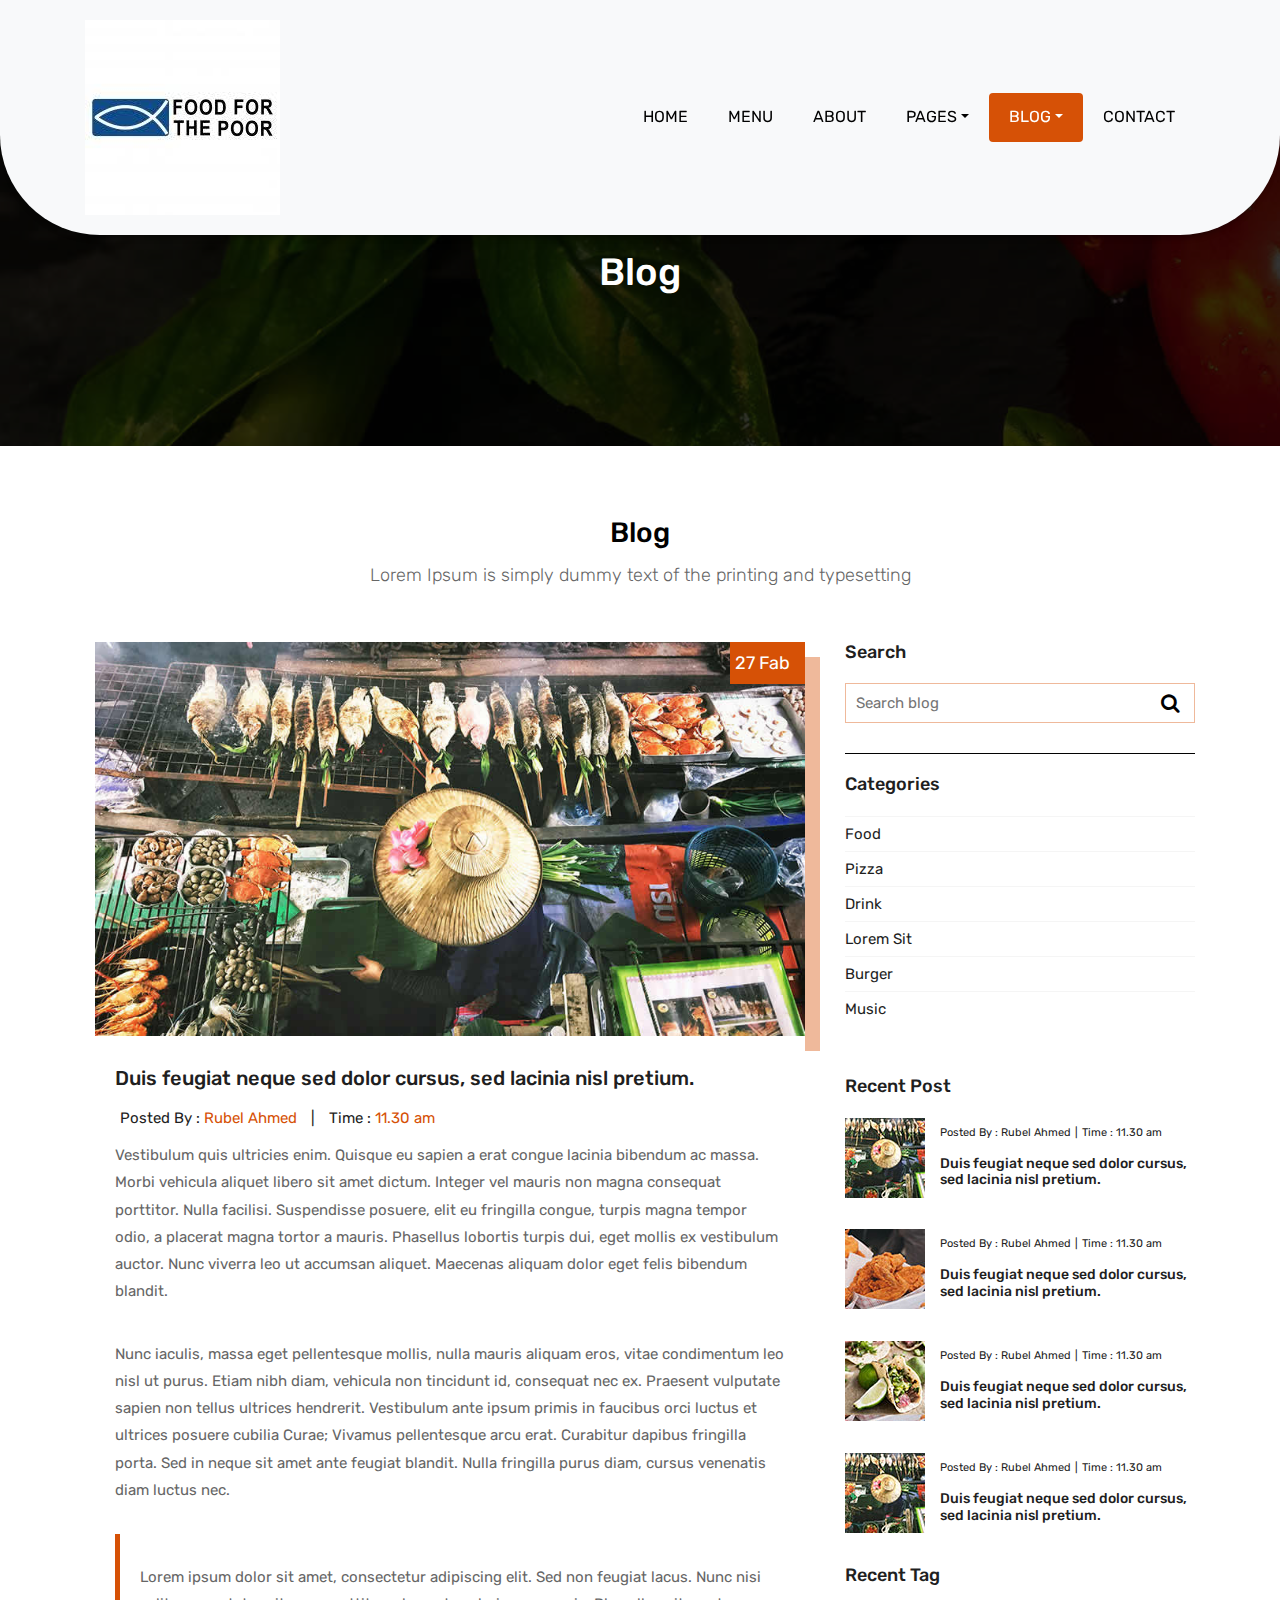
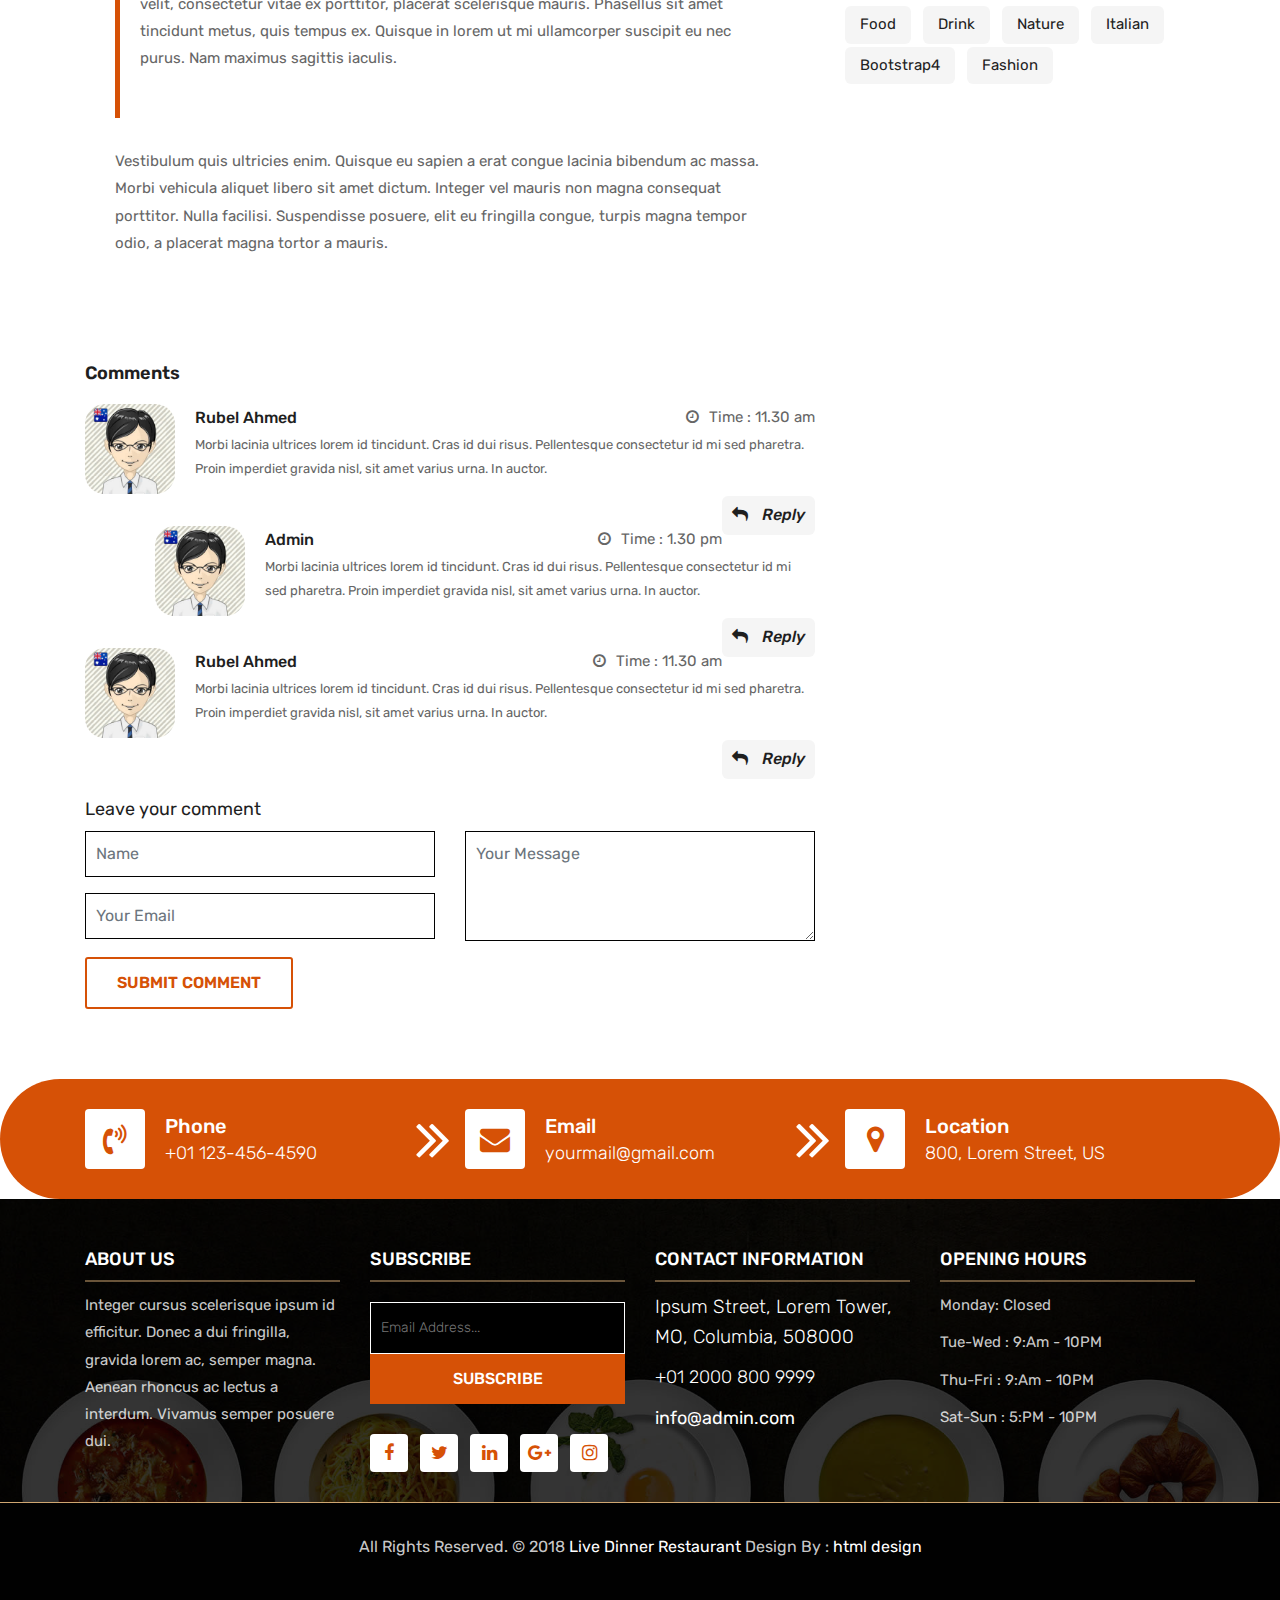
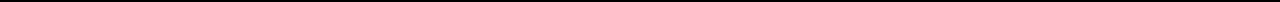
<file: blog-details.html>
<!DOCTYPE html>
<html lang="en">
<!-- Basic -->

<head>
    <meta charset="utf-8">
    <meta http-equiv="X-UA-Compatible" content="IE=edge">

    <!-- Mobile Metas -->
    <meta name="viewport" content="width=device-width, initial-scale=1">

    <!-- Site Metas -->
    <title>Live Dinner Restaurant - Responsive HTML5 Template</title>
    <meta name="keywords" content="">
    <meta name="description" content="">
    <meta name="author" content="">

    <!-- Site Icons -->
    <link rel="shortcut icon" href="images/favicon.ico" type="image/x-icon">
    <link rel="apple-touch-icon" href="images/apple-touch-icon.png">

    <!-- Bootstrap CSS -->
    <link rel="stylesheet" href="css/bootstrap.min.css">
    <!-- Site CSS -->
    <link rel="stylesheet" href="css/style.css">
    <!-- Responsive CSS -->
    <link rel="stylesheet" href="css/responsive.css">
    <!-- Custom CSS -->
    <link rel="stylesheet" href="css/custom.css">

    <!--[if lt IE 9]>
      <script src="https://oss.maxcdn.com/libs/html5shiv/3.7.0/html5shiv.js"></script>
      <script src="https://oss.maxcdn.com/libs/respond.js/1.4.2/respond.min.js"></script>
    <![endif]-->

</head>

<body>
    <!-- Start header -->
    <header class="top-navbar">
        <nav class="navbar navbar-expand-lg navbar-light bg-light">
            <div class="container">
                <a class="navbar-brand" href="index.html">
                    <img src="images/logo2.jpg" alt="" />
                </a>
                <button class="navbar-toggler" type="button" data-toggle="collapse" data-target="#navbars-rs-food" aria-controls="navbars-rs-food" aria-expanded="false" aria-label="Toggle navigation">
				  <span class="navbar-toggler-icon"></span>
				</button>
                <div class="collapse navbar-collapse" id="navbars-rs-food">
                    <ul class="navbar-nav ml-auto">
                        <li class="nav-item"><a class="nav-link" href="index.html">Home</a></li>
                        <li class="nav-item"><a class="nav-link" href="menu.html">Menu</a></li>
                        <li class="nav-item"><a class="nav-link" href="about.html">About</a></li>
                        <li class="nav-item dropdown">
                            <a class="nav-link dropdown-toggle" href="#" id="dropdown-a" data-toggle="dropdown">Pages</a>
                            <div class="dropdown-menu" aria-labelledby="dropdown-a">
                                <a class="dropdown-item" href="reservation.html">Reservation</a>
                                <a class="dropdown-item" href="stuff.html">Stuff</a>
                                <a class="dropdown-item" href="gallery.html">Gallery</a>
                            </div>
                        </li>
                        <li class="nav-item active dropdown">
                            <a class="nav-link dropdown-toggle" href="#" id="dropdown-a" data-toggle="dropdown">Blog</a>
                            <div class="dropdown-menu" aria-labelledby="dropdown-a">
                                <a class="dropdown-item" href="blog.html">blog</a>
                                <a class="dropdown-item" href="blog-details.html">blog Single</a>
                            </div>
                        </li>
                        <li class="nav-item"><a class="nav-link" href="contact.html">Contact</a></li>
                    </ul>
                </div>
            </div>
        </nav>
    </header>
    <!-- End header -->

    <!-- Start All Pages -->
    <div class="all-page-title page-breadcrumb">
        <div class="container text-center">
            <div class="row">
                <div class="col-lg-12">
                    <h1>Blog</h1>
                </div>
            </div>
        </div>
    </div>
    <!-- End All Pages -->

    <!-- Start blog details -->
    <div class="blog-box">
        <div class="container">
            <div class="row">
                <div class="col-lg-12">
                    <div class="heading-title text-center">
                        <h2>Blog</h2>
                        <p>Lorem Ipsum is simply dummy text of the printing and typesetting</p>
                    </div>
                </div>
            </div>
            <div class="row">
                <div class="col-xl-8 col-lg-8 col-12">
                    <div class="blog-inner-details-page">
                        <div class="blog-inner-box">
                            <div class="side-blog-img">
                                <img class="img-fluid" src="images/inner-blog-img.jpg" alt="">
                                <div class="date-blog-up">
                                    27 Fab
                                </div>
                            </div>
                            <div class="inner-blog-detail details-page">
                                <h3>Duis feugiat neque sed dolor cursus, sed lacinia nisl pretium.</h3>
                                <ul>
                                    <li><i class="zmdi zmdi-account"></i>Posted By : <span>Rubel Ahmed</span></li>
                                    <li>|</li>
                                    <li><i class="zmdi zmdi-time"></i>Time : <span>11.30 am</span></li>
                                </ul>
                                <p>Vestibulum quis ultricies enim. Quisque eu sapien a erat congue lacinia bibendum ac massa. Morbi vehicula aliquet libero sit amet dictum. Integer vel mauris non magna consequat porttitor. Nulla facilisi. Suspendisse posuere,
                                    elit eu fringilla congue, turpis magna tempor odio, a placerat magna tortor a mauris. Phasellus lobortis turpis dui, eget mollis ex vestibulum auctor. Nunc viverra leo ut accumsan aliquet. Maecenas aliquam dolor eget
                                    felis bibendum blandit.</p>
                                <p>Nunc iaculis, massa eget pellentesque mollis, nulla mauris aliquam eros, vitae condimentum leo nisl ut purus. Etiam nibh diam, vehicula non tincidunt id, consequat nec ex. Praesent vulputate sapien non tellus ultrices hendrerit.
                                    Vestibulum ante ipsum primis in faucibus orci luctus et ultrices posuere cubilia Curae; Vivamus pellentesque arcu erat. Curabitur dapibus fringilla porta. Sed in neque sit amet ante feugiat blandit. Nulla fringilla
                                    purus diam, cursus venenatis diam luctus nec.</p>
                                <blockquote>
                                    <p>Lorem ipsum dolor sit amet, consectetur adipiscing elit. Sed non feugiat lacus. Nunc nisi velit, consectetur vitae ex porttitor, placerat scelerisque mauris. Phasellus sit amet tincidunt metus, quis tempus ex. Quisque
                                        in lorem ut mi ullamcorper suscipit eu nec purus. Nam maximus sagittis iaculis.</p>
                                </blockquote>
                                <p>Vestibulum quis ultricies enim. Quisque eu sapien a erat congue lacinia bibendum ac massa. Morbi vehicula aliquet libero sit amet dictum. Integer vel mauris non magna consequat porttitor. Nulla facilisi. Suspendisse posuere,
                                    elit eu fringilla congue, turpis magna tempor odio, a placerat magna tortor a mauris.</p>
                            </div>
                        </div>
                        <div class="blog-comment-box">
                            <h3>Comments</h3>
                            <div class="comment-item">
                                <div class="comment-item-left">
                                    <img src="images/avt-img.jpg" alt="">
                                </div>
                                <div class="comment-item-right">
                                    <div class="pull-left">
                                        <a href="#">Rubel Ahmed</a>
                                    </div>
                                    <div class="pull-right">
                                        <i class="fa fa-clock-o" aria-hidden="true"></i>Time : <span>11.30 am</span>
                                    </div>
                                    <div class="des-l">
                                        <p>Morbi lacinia ultrices lorem id tincidunt. Cras id dui risus. Pellentesque consectetur id mi sed pharetra. Proin imperdiet gravida nisl, sit amet varius urna. In auctor.</p>
                                    </div>
                                    <a href="#" class="right-btn-re"><i class="fa fa-reply" aria-hidden="true"></i> Reply</a>
                                </div>
                            </div>
                            <div class="comment-item children">
                                <div class="comment-item-left">
                                    <img src="images/avt-img.jpg" alt="">
                                </div>
                                <div class="comment-item-right">
                                    <div class="pull-left">
                                        <a href="#">Admin</a>
                                    </div>
                                    <div class="pull-right">
                                        <i class="fa fa-clock-o" aria-hidden="true"></i>Time : <span>1.30 pm</span>
                                    </div>
                                    <div class="des-l">
                                        <p>Morbi lacinia ultrices lorem id tincidunt. Cras id dui risus. Pellentesque consectetur id mi sed pharetra. Proin imperdiet gravida nisl, sit amet varius urna. In auctor.</p>
                                    </div>
                                    <a href="#" class="right-btn-re"><i class="fa fa-reply" aria-hidden="true"></i> Reply</a>
                                </div>
                            </div>
                            <div class="comment-item">
                                <div class="comment-item-left">
                                    <img src="images/avt-img.jpg" alt="">
                                </div>
                                <div class="comment-item-right">
                                    <div class="pull-left">
                                        <a href="#">Rubel Ahmed</a>
                                    </div>
                                    <div class="pull-right">
                                        <i class="fa fa-clock-o" aria-hidden="true"></i>Time : <span>11.30 am</span>
                                    </div>
                                    <div class="des-l">
                                        <p>Morbi lacinia ultrices lorem id tincidunt. Cras id dui risus. Pellentesque consectetur id mi sed pharetra. Proin imperdiet gravida nisl, sit amet varius urna. In auctor.</p>
                                    </div>
                                    <a href="#" class="right-btn-re"><i class="fa fa-reply" aria-hidden="true"></i> Reply</a>
                                </div>
                            </div>
                        </div>
                        <div class="comment-respond-box">
                            <h3>Leave your comment </h3>
                            <div class="comment-respond-form">
                                <form id="commentrespondform" class="comment-form-respond row" method="post">
                                    <div class="col-lg-6 col-md-6 col-sm-6">
                                        <div class="form-group">
                                            <input id="name_com" class="form-control" name="name" placeholder="Name" type="text">
                                        </div>
                                        <div class="form-group">
                                            <input id="email_com" class="form-control" name="email" placeholder="Your Email" type="email">
                                        </div>
                                    </div>
                                    <div class="col-lg-6 col-md-6 col-sm-6">
                                        <div class="form-group">
                                            <textarea class="form-control" id="textarea_com" placeholder="Your Message" rows="2"></textarea>
                                        </div>
                                    </div>
                                    <div class="col-lg-12 col-md-12 col-sm-12">
                                        <button class="btn btn-submit">Submit comment</button>
                                    </div>
                                </form>
                            </div>
                        </div>
                    </div>
                </div>

                <div class="col-xl-4 col-lg-4 col-md-6 col-sm-8 col-12 blog-sidebar">
                    <div class="right-side-blog">
                        <h3>Search</h3>
                        <div class="blog-search-form">
                            <input name="search" placeholder="Search blog" type="text">
                            <button class="search-btn">
								<i class="fa fa-search" aria-hidden="true"></i>
							</button>
                        </div>
                        <h3>Categories</h3>
                        <div class="blog-categories">
                            <ul>
                                <li><a href="#"><span>Food</span></a></li>
                                <li><a href="#"><span>Pizza</span></a></li>
                                <li><a href="#"><span>Drink</span></a></li>
                                <li><a href="#"><span>Lorem Sit</span></a></li>
                                <li><a href="#"><span>Burger</span></a></li>
                                <li><a href="#"><span>Music</span></a></li>
                            </ul>
                        </div>
                        <h3>Recent Post</h3>
                        <div class="post-box-blog">
                            <div class="recent-post-box">
                                <div class="recent-box-blog">
                                    <div class="recent-img">
                                        <img class="img-fluid" src="images/post-img-01.jpg" alt="">
                                    </div>
                                    <div class="recent-info">
                                        <ul>
                                            <li><i class="zmdi zmdi-account"></i>Posted By : <span>Rubel Ahmed</span></li>
                                            <li>|</li>
                                            <li><i class="zmdi zmdi-time"></i>Time : <span>11.30 am</span></li>
                                        </ul>
                                        <h4>Duis feugiat neque sed dolor cursus, sed lacinia nisl pretium.</h4>
                                    </div>
                                </div>
                                <div class="recent-box-blog">
                                    <div class="recent-img">
                                        <img class="img-fluid" src="images/post-img-02.jpg" alt="">
                                    </div>
                                    <div class="recent-info">
                                        <ul>
                                            <li><i class="zmdi zmdi-account"></i>Posted By : <span>Rubel Ahmed</span></li>
                                            <li>|</li>
                                            <li><i class="zmdi zmdi-time"></i>Time : <span>11.30 am</span></li>
                                        </ul>
                                        <h4>Duis feugiat neque sed dolor cursus, sed lacinia nisl pretium.</h4>
                                    </div>
                                </div>
                                <div class="recent-box-blog">
                                    <div class="recent-img">
                                        <img class="img-fluid" src="images/post-img-03.jpg" alt="">
                                    </div>
                                    <div class="recent-info">
                                        <ul>
                                            <li><i class="zmdi zmdi-account"></i>Posted By : <span>Rubel Ahmed</span></li>
                                            <li>|</li>
                                            <li><i class="zmdi zmdi-time"></i>Time : <span>11.30 am</span></li>
                                        </ul>
                                        <h4>Duis feugiat neque sed dolor cursus, sed lacinia nisl pretium.</h4>
                                    </div>
                                </div>
                                <div class="recent-box-blog">
                                    <div class="recent-img">
                                        <img class="img-fluid" src="images/post-img-01.jpg" alt="">
                                    </div>
                                    <div class="recent-info">
                                        <ul>
                                            <li><i class="zmdi zmdi-account"></i>Posted By : <span>Rubel Ahmed</span></li>
                                            <li>|</li>
                                            <li><i class="zmdi zmdi-time"></i>Time : <span>11.30 am</span></li>
                                        </ul>
                                        <h4>Duis feugiat neque sed dolor cursus, sed lacinia nisl pretium.</h4>
                                    </div>
                                </div>
                            </div>
                        </div>
                        <h3>Recent Tag</h3>
                        <div class="blog-tag-box">
                            <ul class="list-inline tag-list">
                                <li class="list-inline-item"><a href="#">Food</a></li>
                                <li class="list-inline-item"><a href="#">Drink</a></li>
                                <li class="list-inline-item"><a href="#">Nature</a></li>
                                <li class="list-inline-item"><a href="#">Italian</a></li>
                                <li class="list-inline-item"><a href="#">Bootstrap4</a></li>
                                <li class="list-inline-item"><a href="#">Fashion</a></li>
                            </ul>
                        </div>
                    </div>
                </div>

            </div>
        </div>
    </div>
    <!-- End details -->

    <!-- Start Contact info -->
    <div class="contact-imfo-box">
        <div class="container">
            <div class="row">
                <div class="col-md-4 arrow-right">
                    <i class="fa fa-volume-control-phone"></i>
                    <div class="overflow-hidden">
                        <h4>Phone</h4>
                        <p class="lead">
                            +01 123-456-4590
                        </p>
                    </div>
                </div>
                <div class="col-md-4 arrow-right">
                    <i class="fa fa-envelope"></i>
                    <div class="overflow-hidden">
                        <h4>Email</h4>
                        <p class="lead">
                            yourmail@gmail.com
                        </p>
                    </div>
                </div>
                <div class="col-md-4">
                    <i class="fa fa-map-marker"></i>
                    <div class="overflow-hidden">
                        <h4>Location</h4>
                        <p class="lead">
                            800, Lorem Street, US
                        </p>
                    </div>
                </div>
            </div>
        </div>
    </div>
    <!-- End Contact info -->

    <!-- Start Footer -->
    <footer class="footer-area bg-f">
        <div class="container">
            <div class="row">
                <div class="col-lg-3 col-md-6">
                    <h3>About Us</h3>
                    <p>Integer cursus scelerisque ipsum id efficitur. Donec a dui fringilla, gravida lorem ac, semper magna. Aenean rhoncus ac lectus a interdum. Vivamus semper posuere dui.</p>
                </div>
                <div class="col-lg-3 col-md-6">
                    <h3>Subscribe</h3>
                    <div class="subscribe_form">
                        <form class="subscribe_form">
                            <input name="EMAIL" id="subs-email" class="form_input" placeholder="Email Address..." type="email">
                            <button type="submit" class="submit">SUBSCRIBE</button>
                            <div class="clearfix"></div>
                        </form>
                    </div>
                    <ul class="list-inline f-social">
                        <li class="list-inline-item"><a href="#"><i class="fa fa-facebook" aria-hidden="true"></i></a></li>
                        <li class="list-inline-item"><a href="#"><i class="fa fa-twitter" aria-hidden="true"></i></a></li>
                        <li class="list-inline-item"><a href="#"><i class="fa fa-linkedin" aria-hidden="true"></i></a></li>
                        <li class="list-inline-item"><a href="#"><i class="fa fa-google-plus" aria-hidden="true"></i></a></li>
                        <li class="list-inline-item"><a href="#"><i class="fa fa-instagram" aria-hidden="true"></i></a></li>
                    </ul>
                </div>
                <div class="col-lg-3 col-md-6">
                    <h3>Contact information</h3>
                    <p class="lead">Ipsum Street, Lorem Tower, MO, Columbia, 508000</p>
                    <p class="lead"><a href="#">+01 2000 800 9999</a></p>
                    <p><a href="#"> info@admin.com</a></p>
                </div>
                <div class="col-lg-3 col-md-6">
                    <h3>Opening hours</h3>
                    <p><span class="text-color">Monday: </span>Closed</p>
                    <p><span class="text-color">Tue-Wed :</span> 9:Am - 10PM</p>
                    <p><span class="text-color">Thu-Fri :</span> 9:Am - 10PM</p>
                    <p><span class="text-color">Sat-Sun :</span> 5:PM - 10PM</p>
                </div>
            </div>
        </div>

        <div class="copyright">
            <div class="container">
                <div class="row">
                    <div class="col-lg-12">
                        <p class="company-name">All Rights Reserved. &copy; 2018 <a href="#">Live Dinner Restaurant</a> Design By :
                            <a href="https://html.design/">html design</a></p>
                    </div>
                </div>
            </div>
        </div>

    </footer>
    <!-- End Footer -->

    <a href="#" id="back-to-top" title="Back to top" style="display: none;"><i class="fa fa-paper-plane-o" aria-hidden="true"></i></a>

    <!-- ALL JS FILES -->
    <script src="js/jquery-3.2.1.min.js"></script>
    <script src="js/popper.min.js"></script>
    <script src="js/bootstrap.min.js"></script>
    <!-- ALL PLUGINS -->

    <script src="js/jquery.superslides.min.js"></script>
    <script src="js/images-loded.min.js"></script>
    <script src="js/isotope.min.js"></script>
    <script src="js/baguetteBox.min.js"></script>
    <script src="js/form-validator.min.js"></script>
    <script src="js/contact-form-script.js"></script>
    <script src="js/custom.js"></script>
</body>

</html>
</file>
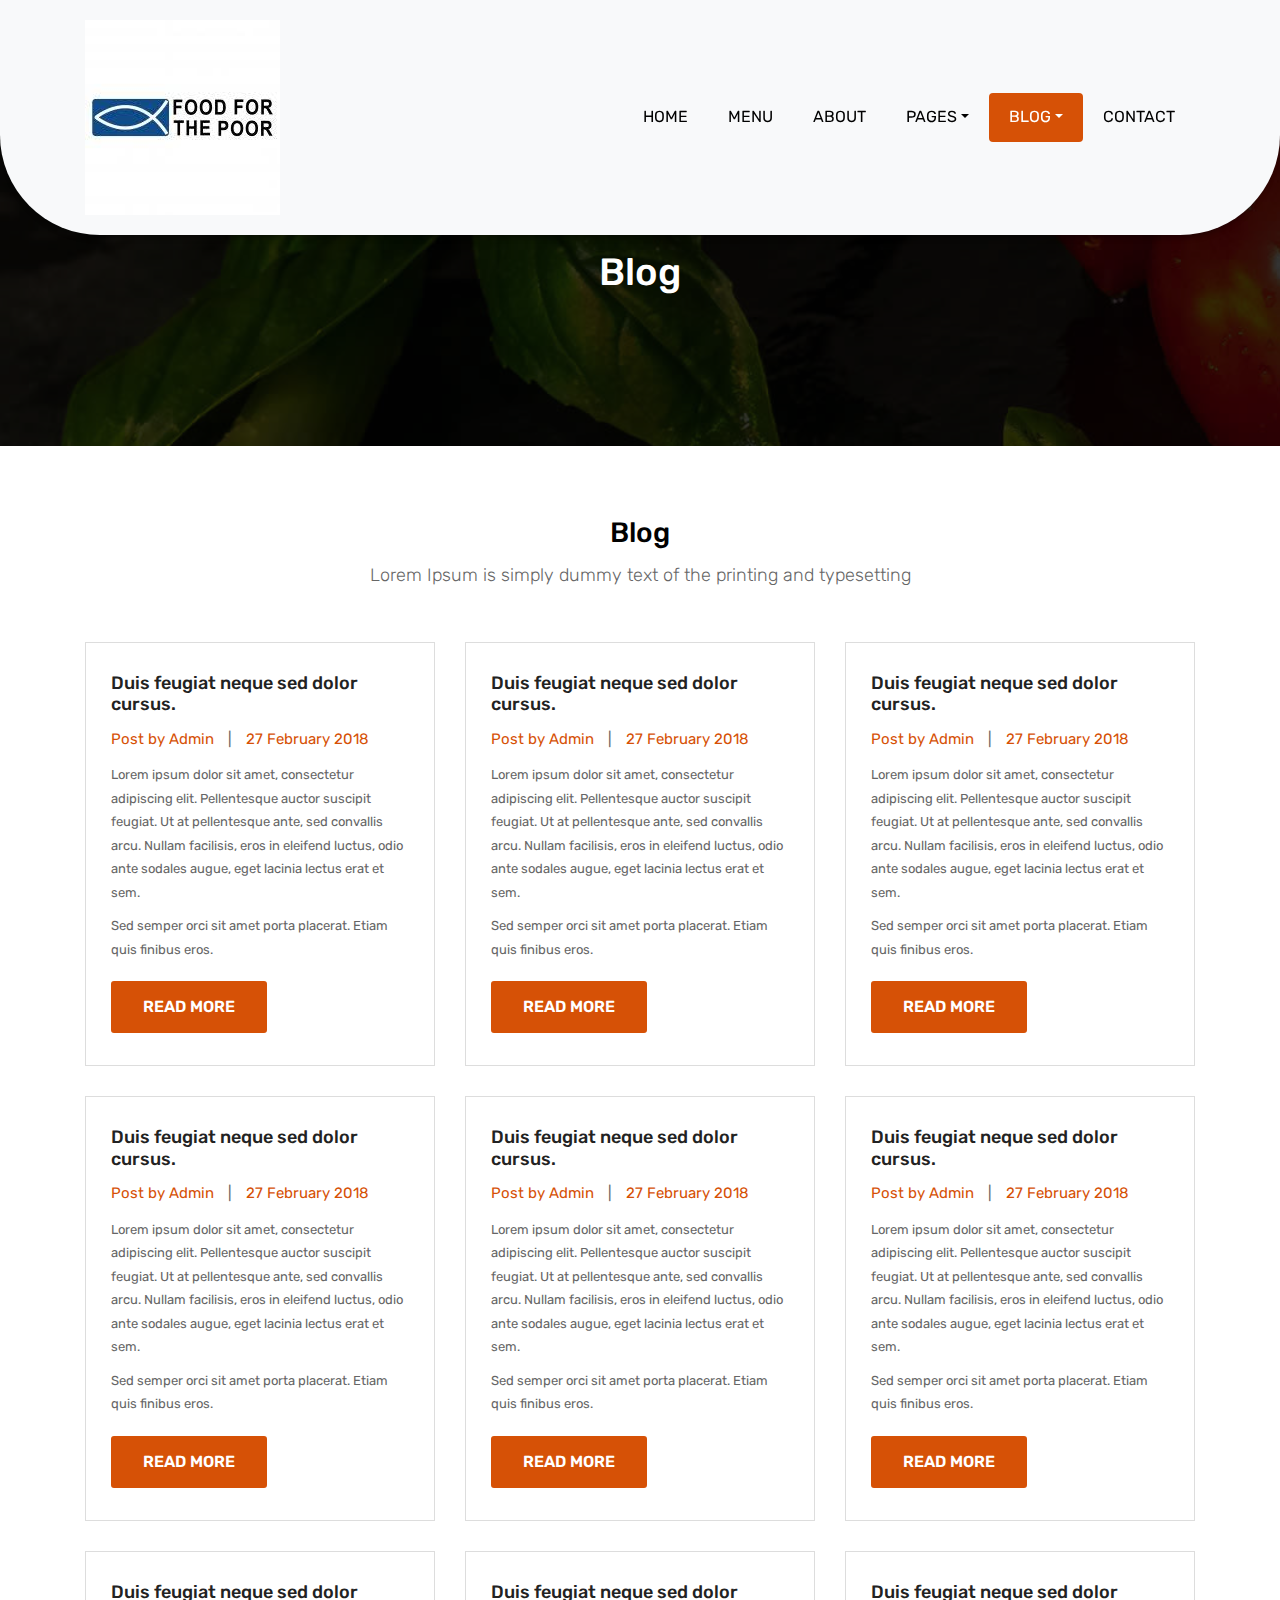
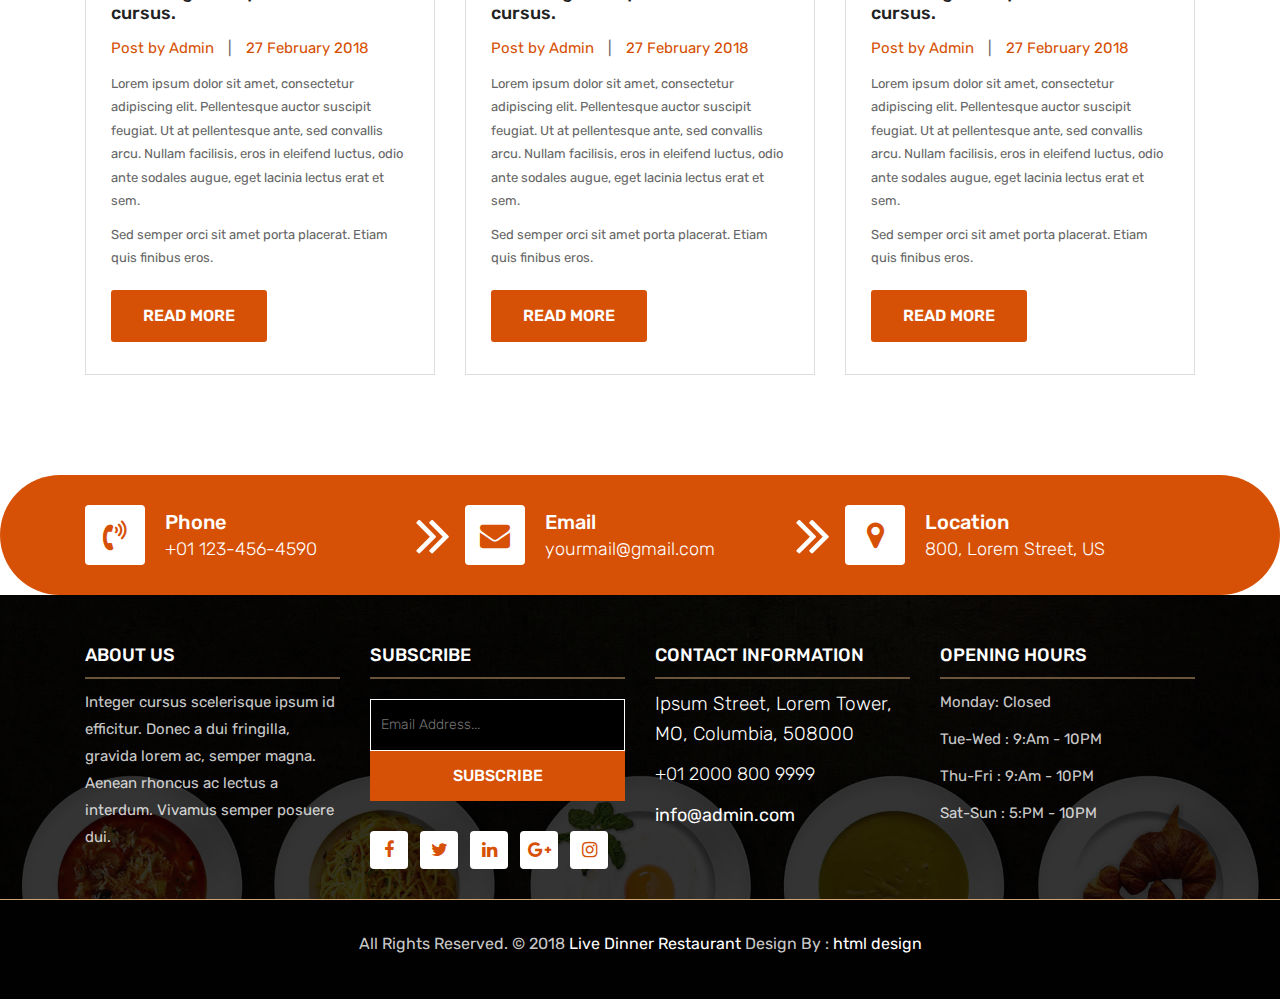
<file: blog.html>
<!DOCTYPE html>
<html lang="en">
<!-- Basic -->

<head>
    <meta charset="utf-8">
    <meta http-equiv="X-UA-Compatible" content="IE=edge">

    <!-- Mobile Metas -->
    <meta name="viewport" content="width=device-width, initial-scale=1">

    <!-- Site Metas -->
    <title>Live Dinner Restaurant - Responsive HTML5 Template</title>
    <meta name="keywords" content="">
    <meta name="description" content="">
    <meta name="author" content="">

    <!-- Site Icons -->
    <link rel="shortcut icon" href="images/favicon.ico" type="image/x-icon">
    <link rel="apple-touch-icon" href="images/apple-touch-icon.png">

    <!-- Bootstrap CSS -->
    <link rel="stylesheet" href="css/bootstrap.min.css">
    <!-- Site CSS -->
    <link rel="stylesheet" href="css/style.css">
    <!-- Responsive CSS -->
    <link rel="stylesheet" href="css/responsive.css">
    <!-- Custom CSS -->
    <link rel="stylesheet" href="css/custom.css">

    <!--[if lt IE 9]>
      <script src="https://oss.maxcdn.com/libs/html5shiv/3.7.0/html5shiv.js"></script>
      <script src="https://oss.maxcdn.com/libs/respond.js/1.4.2/respond.min.js"></script>
    <![endif]-->

</head>

<body>
    <!-- Start header -->
    <header class="top-navbar">
        <nav class="navbar navbar-expand-lg navbar-light bg-light">
            <div class="container">
                <a class="navbar-brand" href="index.html">
                    <img src="images/logo2.jpg" alt="" />
                </a>
                <button class="navbar-toggler" type="button" data-toggle="collapse" data-target="#navbars-rs-food" aria-controls="navbars-rs-food" aria-expanded="false" aria-label="Toggle navigation">
				  <span class="navbar-toggler-icon"></span>
				</button>
                <div class="collapse navbar-collapse" id="navbars-rs-food">
                    <ul class="navbar-nav ml-auto">
                        <li class="nav-item"><a class="nav-link" href="index.html">Home</a></li>
                        <li class="nav-item"><a class="nav-link" href="menu.html">Menu</a></li>
                        <li class="nav-item"><a class="nav-link" href="about.html">About</a></li>
                        <li class="nav-item dropdown">
                            <a class="nav-link dropdown-toggle" href="#" id="dropdown-a" data-toggle="dropdown">Pages</a>
                            <div class="dropdown-menu" aria-labelledby="dropdown-a">
                                <a class="dropdown-item" href="reservation.html">Reservation</a>
                                <a class="dropdown-item" href="stuff.html">Stuff</a>
                                <a class="dropdown-item" href="gallery.html">Gallery</a>
                            </div>
                        </li>
                        <li class="nav-item active dropdown">
                            <a class="nav-link dropdown-toggle" href="#" id="dropdown-a" data-toggle="dropdown">Blog</a>
                            <div class="dropdown-menu" aria-labelledby="dropdown-a">
                                <a class="dropdown-item" href="blog.html">blog</a>
                                <a class="dropdown-item" href="blog-details.html">blog Single</a>
                            </div>
                        </li>
                        <li class="nav-item"><a class="nav-link" href="contact.html">Contact</a></li>
                    </ul>
                </div>
            </div>
        </nav>
    </header>
    <!-- End header -->

    <!-- Start All Pages -->
    <div class="all-page-title page-breadcrumb">
        <div class="container text-center">
            <div class="row">
                <div class="col-lg-12">
                    <h1>Blog</h1>
                </div>
            </div>
        </div>
    </div>
    <!-- End All Pages -->

    <!-- Start blog -->
    <div class="blog-box">
        <div class="container">
            <div class="row">
                <div class="col-lg-12">
                    <div class="heading-title text-center">
                        <h2>Blog</h2>
                        <p>Lorem Ipsum is simply dummy text of the printing and typesetting</p>
                    </div>
                </div>
            </div>
            <div class="row">
                <div class="col-lg-4 col-md-6 col-12">
                    <div class="blog-box-inner">
                        <div class="blog-img-box">
                            <img class="img-fluid" src="images/blog-img-01.jpg" alt="">
                        </div>
                        <div class="blog-detail">
                            <h4>Duis feugiat neque sed dolor cursus.</h4>
                            <ul>
                                <li><span>Post by Admin</span></li>
                                <li>|</li>
                                <li><span>27 February 2018</span></li>
                            </ul>
                            <p>Lorem ipsum dolor sit amet, consectetur adipiscing elit. Pellentesque auctor suscipit feugiat. Ut at pellentesque ante, sed convallis arcu. Nullam facilisis, eros in eleifend luctus, odio ante sodales augue, eget lacinia lectus
                                erat et sem. </p>
                            <p>Sed semper orci sit amet porta placerat. Etiam quis finibus eros. </p>
                            <a class="btn btn-lg btn-circle btn-outline-new-white" href="#">Read More</a>
                        </div>
                    </div>
                </div>
                <div class="col-lg-4 col-md-6 col-12">
                    <div class="blog-box-inner">
                        <div class="blog-img-box">
                            <img class="img-fluid" src="images/blog-img-02.jpg" alt="">
                        </div>
                        <div class="blog-detail">
                            <h4>Duis feugiat neque sed dolor cursus.</h4>
                            <ul>
                                <li><span>Post by Admin</span></li>
                                <li>|</li>
                                <li><span>27 February 2018</span></li>
                            </ul>
                            <p>Lorem ipsum dolor sit amet, consectetur adipiscing elit. Pellentesque auctor suscipit feugiat. Ut at pellentesque ante, sed convallis arcu. Nullam facilisis, eros in eleifend luctus, odio ante sodales augue, eget lacinia lectus
                                erat et sem. </p>
                            <p>Sed semper orci sit amet porta placerat. Etiam quis finibus eros. </p>
                            <a class="btn btn-lg btn-circle btn-outline-new-white" href="#">Read More</a>
                        </div>
                    </div>
                </div>
                <div class="col-lg-4 col-md-6 col-12">
                    <div class="blog-box-inner">
                        <div class="blog-img-box">
                            <img class="img-fluid" src="images/blog-img-03.jpg" alt="">
                        </div>
                        <div class="blog-detail">
                            <h4>Duis feugiat neque sed dolor cursus.</h4>
                            <ul>
                                <li><span>Post by Admin</span></li>
                                <li>|</li>
                                <li><span>27 February 2018</span></li>
                            </ul>
                            <p>Lorem ipsum dolor sit amet, consectetur adipiscing elit. Pellentesque auctor suscipit feugiat. Ut at pellentesque ante, sed convallis arcu. Nullam facilisis, eros in eleifend luctus, odio ante sodales augue, eget lacinia lectus
                                erat et sem. </p>
                            <p>Sed semper orci sit amet porta placerat. Etiam quis finibus eros. </p>
                            <a class="btn btn-lg btn-circle btn-outline-new-white" href="#">Read More</a>
                        </div>
                    </div>
                </div>
                <div class="col-lg-4 col-md-6 col-12">
                    <div class="blog-box-inner">
                        <div class="blog-img-box">
                            <img class="img-fluid" src="images/blog-img-04.jpg" alt="">
                        </div>
                        <div class="blog-detail">
                            <h4>Duis feugiat neque sed dolor cursus.</h4>
                            <ul>
                                <li><span>Post by Admin</span></li>
                                <li>|</li>
                                <li><span>27 February 2018</span></li>
                            </ul>
                            <p>Lorem ipsum dolor sit amet, consectetur adipiscing elit. Pellentesque auctor suscipit feugiat. Ut at pellentesque ante, sed convallis arcu. Nullam facilisis, eros in eleifend luctus, odio ante sodales augue, eget lacinia lectus
                                erat et sem. </p>
                            <p>Sed semper orci sit amet porta placerat. Etiam quis finibus eros. </p>
                            <a class="btn btn-lg btn-circle btn-outline-new-white" href="#">Read More</a>
                        </div>
                    </div>
                </div>
                <div class="col-lg-4 col-md-6 col-12">
                    <div class="blog-box-inner">
                        <div class="blog-img-box">
                            <img class="img-fluid" src="images/blog-img-05.jpg" alt="">
                        </div>
                        <div class="blog-detail">
                            <h4>Duis feugiat neque sed dolor cursus.</h4>
                            <ul>
                                <li><span>Post by Admin</span></li>
                                <li>|</li>
                                <li><span>27 February 2018</span></li>
                            </ul>
                            <p>Lorem ipsum dolor sit amet, consectetur adipiscing elit. Pellentesque auctor suscipit feugiat. Ut at pellentesque ante, sed convallis arcu. Nullam facilisis, eros in eleifend luctus, odio ante sodales augue, eget lacinia lectus
                                erat et sem. </p>
                            <p>Sed semper orci sit amet porta placerat. Etiam quis finibus eros. </p>
                            <a class="btn btn-lg btn-circle btn-outline-new-white" href="#">Read More</a>
                        </div>
                    </div>
                </div>
                <div class="col-lg-4 col-md-6 col-12">
                    <div class="blog-box-inner">
                        <div class="blog-img-box">
                            <img class="img-fluid" src="images/blog-img-06.jpg" alt="">
                        </div>
                        <div class="blog-detail">
                            <h4>Duis feugiat neque sed dolor cursus.</h4>
                            <ul>
                                <li><span>Post by Admin</span></li>
                                <li>|</li>
                                <li><span>27 February 2018</span></li>
                            </ul>
                            <p>Lorem ipsum dolor sit amet, consectetur adipiscing elit. Pellentesque auctor suscipit feugiat. Ut at pellentesque ante, sed convallis arcu. Nullam facilisis, eros in eleifend luctus, odio ante sodales augue, eget lacinia lectus
                                erat et sem. </p>
                            <p>Sed semper orci sit amet porta placerat. Etiam quis finibus eros. </p>
                            <a class="btn btn-lg btn-circle btn-outline-new-white" href="#">Read More</a>
                        </div>
                    </div>
                </div>
                <div class="col-lg-4 col-md-6 col-12">
                    <div class="blog-box-inner">
                        <div class="blog-img-box">
                            <img class="img-fluid" src="images/blog-img-07.jpg" alt="">
                        </div>
                        <div class="blog-detail">
                            <h4>Duis feugiat neque sed dolor cursus.</h4>
                            <ul>
                                <li><span>Post by Admin</span></li>
                                <li>|</li>
                                <li><span>27 February 2018</span></li>
                            </ul>
                            <p>Lorem ipsum dolor sit amet, consectetur adipiscing elit. Pellentesque auctor suscipit feugiat. Ut at pellentesque ante, sed convallis arcu. Nullam facilisis, eros in eleifend luctus, odio ante sodales augue, eget lacinia lectus
                                erat et sem. </p>
                            <p>Sed semper orci sit amet porta placerat. Etiam quis finibus eros. </p>
                            <a class="btn btn-lg btn-circle btn-outline-new-white" href="#">Read More</a>
                        </div>
                    </div>
                </div>
                <div class="col-lg-4 col-md-6 col-12">
                    <div class="blog-box-inner">
                        <div class="blog-img-box">
                            <img class="img-fluid" src="images/blog-img-08.jpg" alt="">
                        </div>
                        <div class="blog-detail">
                            <h4>Duis feugiat neque sed dolor cursus.</h4>
                            <ul>
                                <li><span>Post by Admin</span></li>
                                <li>|</li>
                                <li><span>27 February 2018</span></li>
                            </ul>
                            <p>Lorem ipsum dolor sit amet, consectetur adipiscing elit. Pellentesque auctor suscipit feugiat. Ut at pellentesque ante, sed convallis arcu. Nullam facilisis, eros in eleifend luctus, odio ante sodales augue, eget lacinia lectus
                                erat et sem. </p>
                            <p>Sed semper orci sit amet porta placerat. Etiam quis finibus eros. </p>
                            <a class="btn btn-lg btn-circle btn-outline-new-white" href="#">Read More</a>
                        </div>
                    </div>
                </div>
                <div class="col-lg-4 col-md-6 col-12">
                    <div class="blog-box-inner">
                        <div class="blog-img-box">
                            <img class="img-fluid" src="images/blog-img-09.jpg" alt="">
                        </div>
                        <div class="blog-detail">
                            <h4>Duis feugiat neque sed dolor cursus.</h4>
                            <ul>
                                <li><span>Post by Admin</span></li>
                                <li>|</li>
                                <li><span>27 February 2018</span></li>
                            </ul>
                            <p>Lorem ipsum dolor sit amet, consectetur adipiscing elit. Pellentesque auctor suscipit feugiat. Ut at pellentesque ante, sed convallis arcu. Nullam facilisis, eros in eleifend luctus, odio ante sodales augue, eget lacinia lectus
                                erat et sem. </p>
                            <p>Sed semper orci sit amet porta placerat. Etiam quis finibus eros. </p>
                            <a class="btn btn-lg btn-circle btn-outline-new-white" href="#">Read More</a>
                        </div>
                    </div>
                </div>
            </div>
        </div>
    </div>
    <!-- End blog -->

    <!-- Start Contact info -->
    <div class="contact-imfo-box">
        <div class="container">
            <div class="row">
                <div class="col-md-4 arrow-right">
                    <i class="fa fa-volume-control-phone"></i>
                    <div class="overflow-hidden">
                        <h4>Phone</h4>
                        <p class="lead">
                            +01 123-456-4590
                        </p>
                    </div>
                </div>
                <div class="col-md-4 arrow-right">
                    <i class="fa fa-envelope"></i>
                    <div class="overflow-hidden">
                        <h4>Email</h4>
                        <p class="lead">
                            yourmail@gmail.com
                        </p>
                    </div>
                </div>
                <div class="col-md-4">
                    <i class="fa fa-map-marker"></i>
                    <div class="overflow-hidden">
                        <h4>Location</h4>
                        <p class="lead">
                            800, Lorem Street, US
                        </p>
                    </div>
                </div>
            </div>
        </div>
    </div>
    <!-- End Contact info -->

    <!-- Start Footer -->
    <footer class="footer-area bg-f">
        <div class="container">
            <div class="row">
                <div class="col-lg-3 col-md-6">
                    <h3>About Us</h3>
                    <p>Integer cursus scelerisque ipsum id efficitur. Donec a dui fringilla, gravida lorem ac, semper magna. Aenean rhoncus ac lectus a interdum. Vivamus semper posuere dui.</p>
                </div>
                <div class="col-lg-3 col-md-6">
                    <h3>Subscribe</h3>
                    <div class="subscribe_form">
                        <form class="subscribe_form">
                            <input name="EMAIL" id="subs-email" class="form_input" placeholder="Email Address..." type="email">
                            <button type="submit" class="submit">SUBSCRIBE</button>
                            <div class="clearfix"></div>
                        </form>
                    </div>
                    <ul class="list-inline f-social">
                        <li class="list-inline-item"><a href="#"><i class="fa fa-facebook" aria-hidden="true"></i></a></li>
                        <li class="list-inline-item"><a href="#"><i class="fa fa-twitter" aria-hidden="true"></i></a></li>
                        <li class="list-inline-item"><a href="#"><i class="fa fa-linkedin" aria-hidden="true"></i></a></li>
                        <li class="list-inline-item"><a href="#"><i class="fa fa-google-plus" aria-hidden="true"></i></a></li>
                        <li class="list-inline-item"><a href="#"><i class="fa fa-instagram" aria-hidden="true"></i></a></li>
                    </ul>
                </div>
                <div class="col-lg-3 col-md-6">
                    <h3>Contact information</h3>
                    <p class="lead">Ipsum Street, Lorem Tower, MO, Columbia, 508000</p>
                    <p class="lead"><a href="#">+01 2000 800 9999</a></p>
                    <p><a href="#"> info@admin.com</a></p>
                </div>
                <div class="col-lg-3 col-md-6">
                    <h3>Opening hours</h3>
                    <p><span class="text-color">Monday: </span>Closed</p>
                    <p><span class="text-color">Tue-Wed :</span> 9:Am - 10PM</p>
                    <p><span class="text-color">Thu-Fri :</span> 9:Am - 10PM</p>
                    <p><span class="text-color">Sat-Sun :</span> 5:PM - 10PM</p>
                </div>
            </div>
        </div>

        <div class="copyright">
            <div class="container">
                <div class="row">
                    <div class="col-lg-12">
                        <p class="company-name">All Rights Reserved. &copy; 2018 <a href="#">Live Dinner Restaurant</a> Design By :
                            <a href="https://html.design/">html design</a></p>
                    </div>
                </div>
            </div>
        </div>

    </footer>
    <!-- End Footer -->

    <a href="#" id="back-to-top" title="Back to top" style="display: none;"><i class="fa fa-paper-plane-o" aria-hidden="true"></i></a>

    <!-- ALL JS FILES -->
    <script src="js/jquery-3.2.1.min.js"></script>
    <script src="js/popper.min.js"></script>
    <script src="js/bootstrap.min.js"></script>
    <!-- ALL PLUGINS -->

    <script src="js/jquery.superslides.min.js"></script>
    <script src="js/images-loded.min.js"></script>
    <script src="js/isotope.min.js"></script>
    <script src="js/baguetteBox.min.js"></script>
    <script src="js/form-validator.min.js"></script>
    <script src="js/contact-form-script.js"></script>
    <script src="js/custom.js"></script>
</body>

</html>
</file>
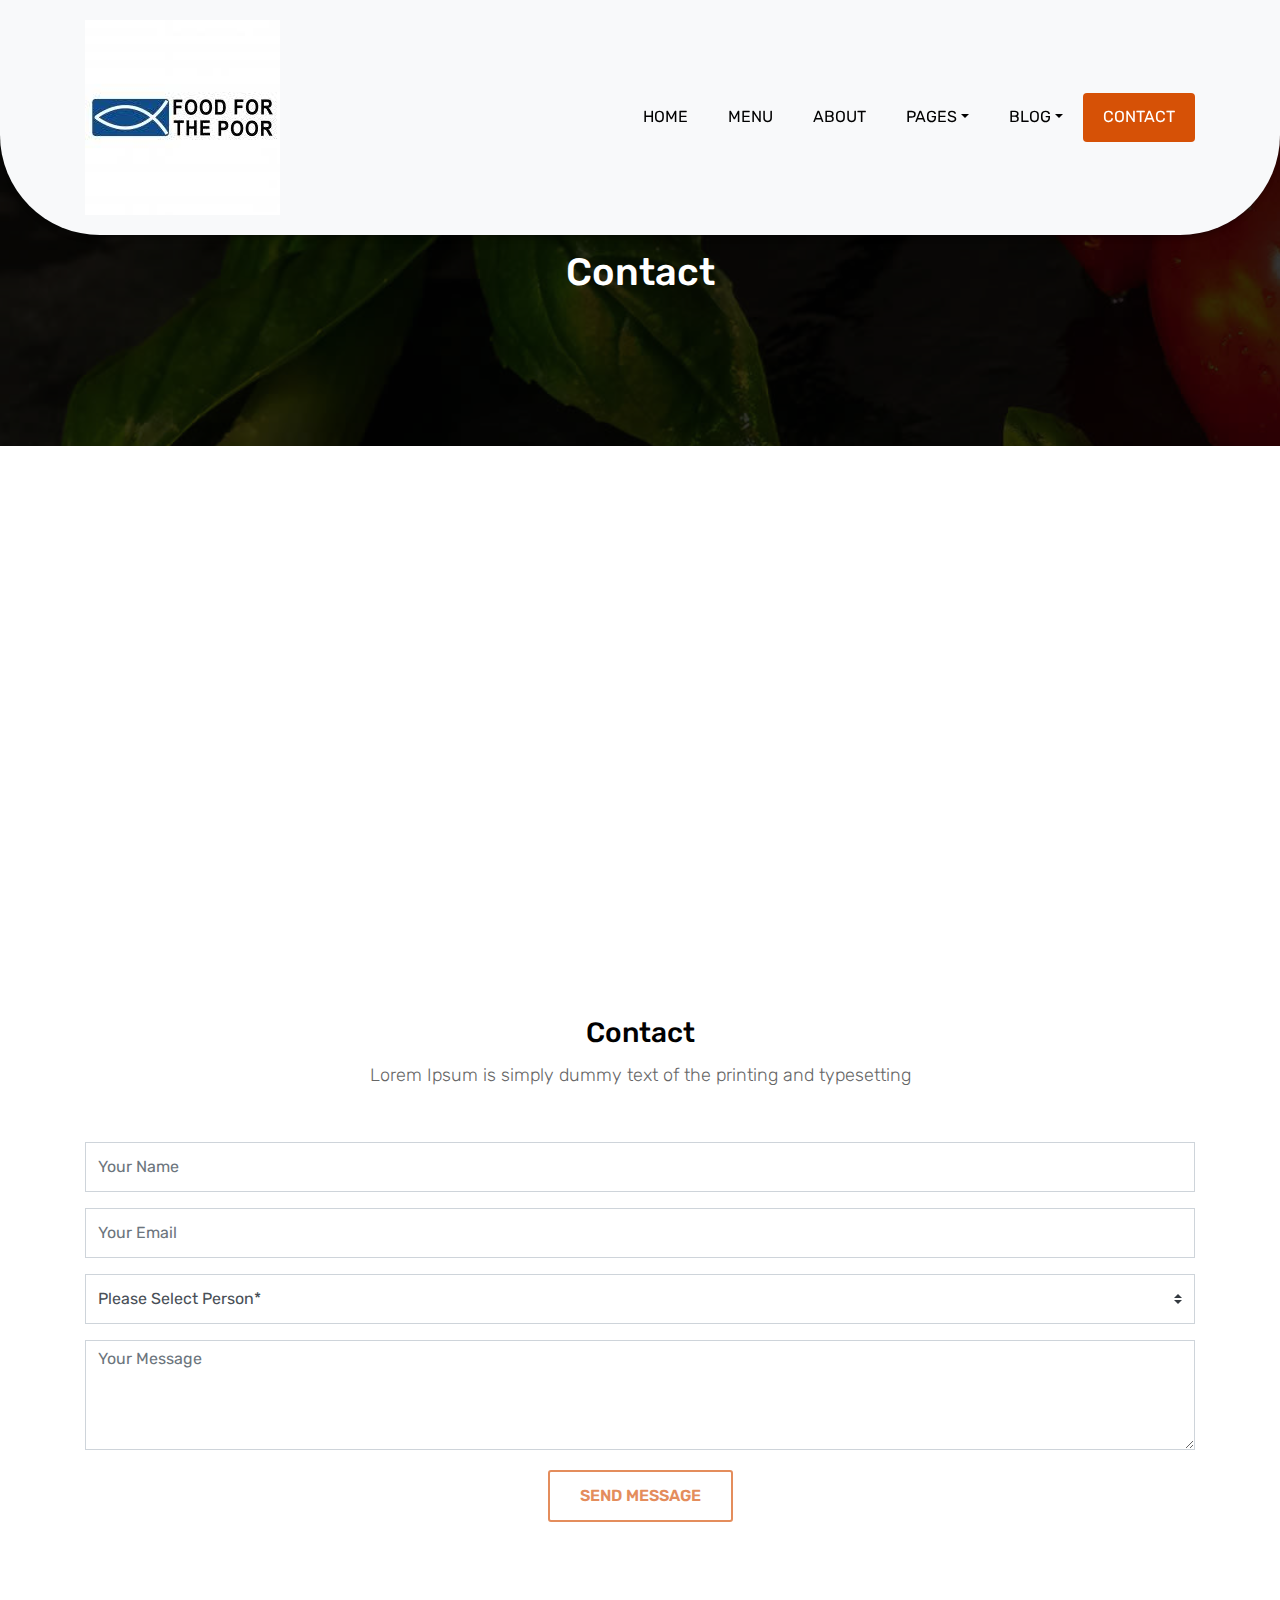
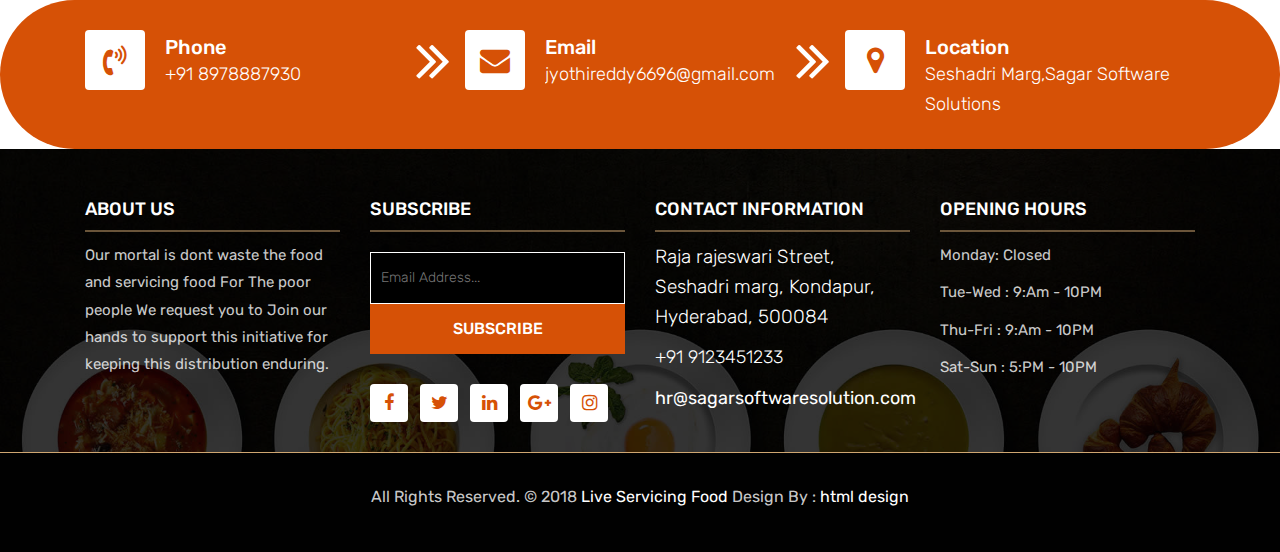
<file: contact.html>
<!DOCTYPE html>
<html lang="en">
<!-- Basic -->

<head>
    <meta charset="utf-8">
    <meta http-equiv="X-UA-Compatible" content="IE=edge">

    <!-- Mobile Metas -->
    <meta name="viewport" content="width=device-width, initial-scale=1">

    <!-- Site Metas -->
    <title>Live Dinner Restaurant - Responsive HTML5 Template</title>
    <meta name="keywords" content="">
    <meta name="description" content="">
    <meta name="author" content="">

    <!-- Site Icons -->
    <link rel="shortcut icon" href="images/favicon.ico" type="image/x-icon">
    <link rel="apple-touch-icon" href="images/apple-touch-icon.png">

    <!-- Bootstrap CSS -->
    <link rel="stylesheet" href="css/bootstrap.min.css">
    <!-- Site CSS -->
    <link rel="stylesheet" href="css/style.css">
    <!-- Responsive CSS -->
    <link rel="stylesheet" href="css/responsive.css">
    <!-- Custom CSS -->
    <link rel="stylesheet" href="css/custom.css">

    <!--[if lt IE 9]>
      <script src="https://oss.maxcdn.com/libs/html5shiv/3.7.0/html5shiv.js"></script>
      <script src="https://oss.maxcdn.com/libs/respond.js/1.4.2/respond.min.js"></script>
    <![endif]-->

</head>

<body>
    <!-- Start header -->
    <header class="top-navbar">
        <nav class="navbar navbar-expand-lg navbar-light bg-light">
            <div class="container">
                <a class="navbar-brand" href="index.html">
                    <img src="images/logo2.jpg" alt="" />
                </a>
                <button class="navbar-toggler" type="button" data-toggle="collapse" data-target="#navbars-rs-food" aria-controls="navbars-rs-food" aria-expanded="false" aria-label="Toggle navigation">
				  <span class="navbar-toggler-icon"></span>
				</button>
                <div class="collapse navbar-collapse" id="navbars-rs-food">
                    <ul class="navbar-nav ml-auto">
                        <li class="nav-item"><a class="nav-link" href="index.html">Home</a></li>
                        <li class="nav-item"><a class="nav-link" href="menu.html">Menu</a></li>
                        <li class="nav-item"><a class="nav-link" href="about.html">About</a></li>
                        <li class="nav-item dropdown">
                            <a class="nav-link dropdown-toggle" href="#" id="dropdown-a" data-toggle="dropdown">Pages</a>
                            <div class="dropdown-menu" aria-labelledby="dropdown-a">
                                <a class="dropdown-item" href="reservation.html">Reservation</a>
                                <a class="dropdown-item" href="stuff.html">Stuff</a>
                                <a class="dropdown-item" href="gallery.html">Gallery</a>
                            </div>
                        </li>
                        <li class="nav-item dropdown">
                            <a class="nav-link dropdown-toggle" href="#" id="dropdown-a" data-toggle="dropdown">Blog</a>
                            <div class="dropdown-menu" aria-labelledby="dropdown-a">
                                <a class="dropdown-item" href="blog.html">blog</a>
                                <a class="dropdown-item" href="blog-details.html">blog Single</a>
                            </div>
                        </li>
                        <li class="nav-item active"><a class="nav-link" href="contact.html">Contact</a></li>
                    </ul>
                </div>
            </div>
        </nav>
    </header>
    <!-- End header -->

    <!-- Start All Pages -->
    <div class="all-page-title page-breadcrumb">
        <div class="container text-center">
            <div class="row">
                <div class="col-lg-12">
                    <h1>Contact</h1>
                </div>
            </div>
        </div>
    </div>
    <!-- End All Pages -->

    <!-- Start Contact -->
    <div class="map-full"></div>
    <div class="contact-box">
        <div class="container">
            <div class="row">
                <div class="col-lg-12">
                    <div class="heading-title text-center">
                        <h2>Contact</h2>
                        <p>Lorem Ipsum is simply dummy text of the printing and typesetting</p>
                    </div>
                </div>
            </div>
            <div class="row">
                <div class="col-lg-12">
                    <form id="contactForm">
                        <div class="row">
                            <div class="col-md-12">
                                <div class="form-group">
                                    <input type="text" class="form-control" id="name" name="name" placeholder="Your Name" required data-error="Please enter your name">
                                    <div class="help-block with-errors"></div>
                                </div>
                            </div>
                            <div class="col-md-12">
                                <div class="form-group">
                                    <input type="text" placeholder="Your Email" id="email" class="form-control" name="name" required data-error="Please enter your email">
                                    <div class="help-block with-errors"></div>
                                </div>
                            </div>
                            <div class="col-md-12">
                                <div class="form-group">
                                    <select class="custom-select d-block form-control" id="guest" required data-error="Please Select Person">
									  <option disabled selected>Please Select Person*</option>
									  <option value="1">1</option>
									  <option value="2">2</option>
									  <option value="3">3</option>
									  <option value="4">4</option>
									  <option value="5">5</option>
									</select>
                                    <div class="help-block with-errors"></div>
                                </div>
                            </div>
                            <div class="col-md-12">
                                <div class="form-group">
                                    <textarea class="form-control" id="message" placeholder="Your Message" rows="4" data-error="Write your message" required></textarea>
                                    <div class="help-block with-errors"></div>
                                </div>
                                <div class="submit-button text-center">
                                    <button class="btn btn-common" id="submit" type="submit">Send Message</button>
                                    <div id="msgSubmit" class="h3 text-center hidden"></div>
                                    <div class="clearfix"></div>
                                </div>
                            </div>
                        </div>
                    </form>
                </div>
            </div>
        </div>
    </div>
    <!-- End Contact -->

    <!-- Start Contact info -->
    <div class="contact-imfo-box">
        <div class="container">
            <div class="row">
                <div class="col-md-4 arrow-right">
                    <i class="fa fa-volume-control-phone"></i>
                    <div class="overflow-hidden">
                        <h4>Phone</h4>
                        <p class="lead">
                            +91 8978887930
                        </p>
                    </div>
                </div>
                <div class="col-md-4 arrow-right">
                    <i class="fa fa-envelope"></i>
                    <div class="overflow-hidden">
                        <h4>Email</h4>
                        <p class="lead">
                            jyothireddy6696@gmail.com
                        </p>
                    </div>
                </div>
                <div class="col-md-4">
                    <i class="fa fa-map-marker"></i>
                    <div class="overflow-hidden">
                        <h4>Location</h4>
                        <p class="lead">
                            Seshadri Marg,Sagar Software Solutions
                        </p>
                    </div>
                </div>
            </div>
        </div>
    </div>
    <!-- End Contact info -->

    <!-- Start Footer -->
    <footer class="footer-area bg-f">
        <div class="container">
            <div class="row">
                <div class="col-lg-3 col-md-6">
                    <h3>About Us</h3>
                    <p>Our mortal is dont waste the food and servicing food For The poor people We request you to Join our hands to support this initiative for keeping this distribution enduring.
                    </p>
                </div>
                <div class="col-lg-3 col-md-6">
                    <h3>Subscribe</h3>
                    <div class="subscribe_form">
                        <form class="subscribe_form">
                            <input name="EMAIL" id="subs-email" class="form_input" placeholder="Email Address..." type="email">
                            <button type="submit" class="submit">SUBSCRIBE</button>
                            <div class="clearfix"></div>
                        </form>
                    </div>
                    <ul class="list-inline f-social">
                        <li class="list-inline-item"><a href="#"><i class="fa fa-facebook" aria-hidden="true"></i></a></li>
                        <li class="list-inline-item"><a href="#"><i class="fa fa-twitter" aria-hidden="true"></i></a></li>
                        <li class="list-inline-item"><a href="#"><i class="fa fa-linkedin" aria-hidden="true"></i></a></li>
                        <li class="list-inline-item"><a href="#"><i class="fa fa-google-plus" aria-hidden="true"></i></a></li>
                        <li class="list-inline-item"><a href="#"><i class="fa fa-instagram" aria-hidden="true"></i></a></li>
                    </ul>
                </div>
                <div class="col-lg-3 col-md-6">
                    <h3>Contact information</h3>
                    <p class="lead">Raja rajeswari Street, Seshadri marg, Kondapur, Hyderabad, 500084</p>
                    <p class="lead"><a href="#">+91 9123451233</a></p>
                    <p><a href="#"> hr@sagarsoftwaresolution.com</a></p>
                </div>
                <div class="col-lg-3 col-md-6">
                    <h3>Opening hours</h3>
                    <p><span class="text-color">Monday: </span>Closed</p>
                    <p><span class="text-color">Tue-Wed :</span> 9:Am - 10PM</p>
                    <p><span class="text-color">Thu-Fri :</span> 9:Am - 10PM</p>
                    <p><span class="text-color">Sat-Sun :</span> 5:PM - 10PM</p>
                </div>
            </div>
        </div>

        <div class="copyright">
            <div class="container">
                <div class="row">
                    <div class="col-lg-12">
                        <p class="company-name">All Rights Reserved. &copy; 2018 <a href="#">Live Servicing Food</a> Design By :
                            <a href="https://html.design/">html design</a></p>
                    </div>
                </div>
            </div>
        </div>

    </footer>
    <!-- End Footer -->

    <a href="#" id="back-to-top" title="Back to top" style="display: none;"><i class="fa fa-paper-plane-o" aria-hidden="true"></i></a>

    <!-- ALL JS FILES -->
    <script src="js/jquery-3.2.1.min.js"></script>
    <script src="js/popper.min.js"></script>
    <script src="js/bootstrap.min.js"></script>
    <!-- ALL PLUGINS -->

    <script src="js/jquery.superslides.min.js"></script>
    <script src="js/images-loded.min.js"></script>
    <script src="js/isotope.min.js"></script>
    <script src="js/baguetteBox.min.js"></script>
    <script src="js/jquery.mapify.js"></script>
    <script src="js/form-validator.min.js"></script>
    <script src="js/contact-form-script.js"></script>
    <script src="js/custom.js"></script>
    <script>
        $('.map-full').mapify({
            points: [{
                lat: 40.7143528,
                lng: -74.0059731,
                marker: true,
                title: 'Marker title',
                infoWindow: 'Live Dinner Restaurant'
            }]
        });
    </script>
</body>

</html>
</file>
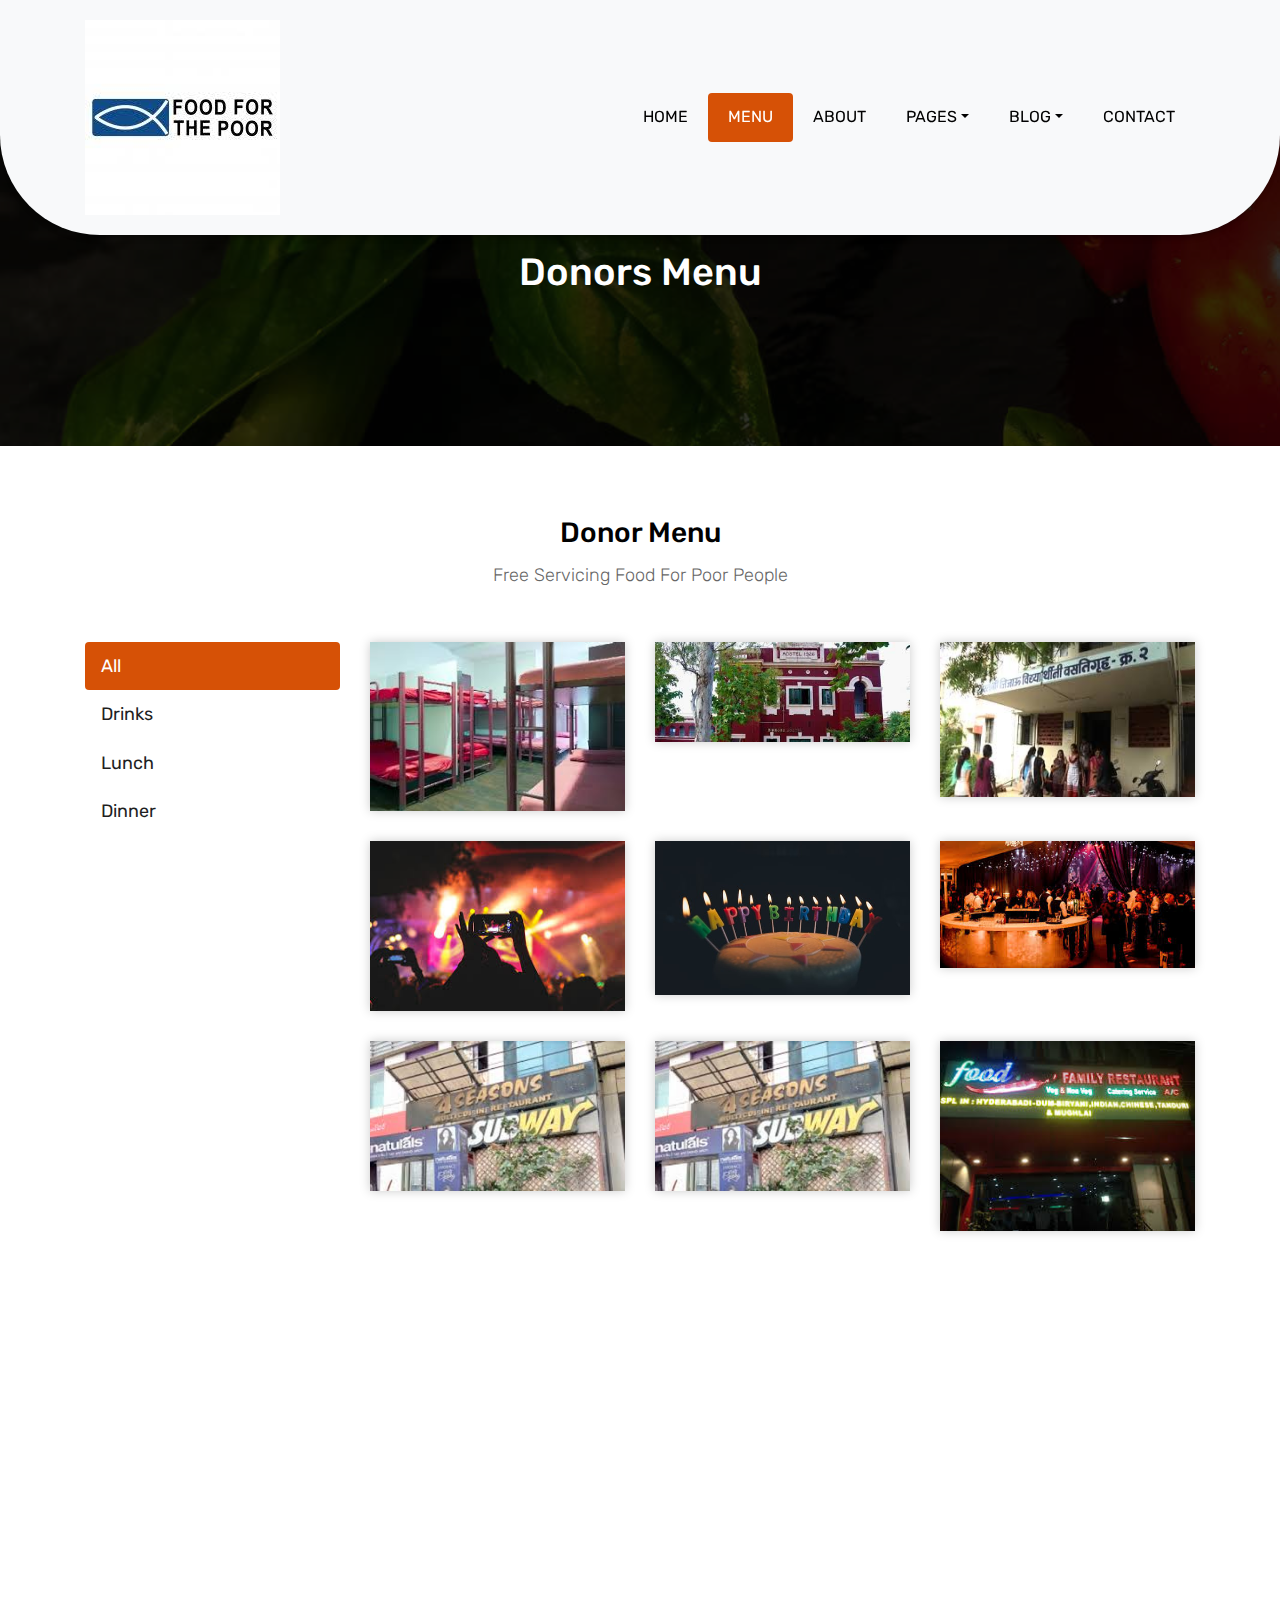
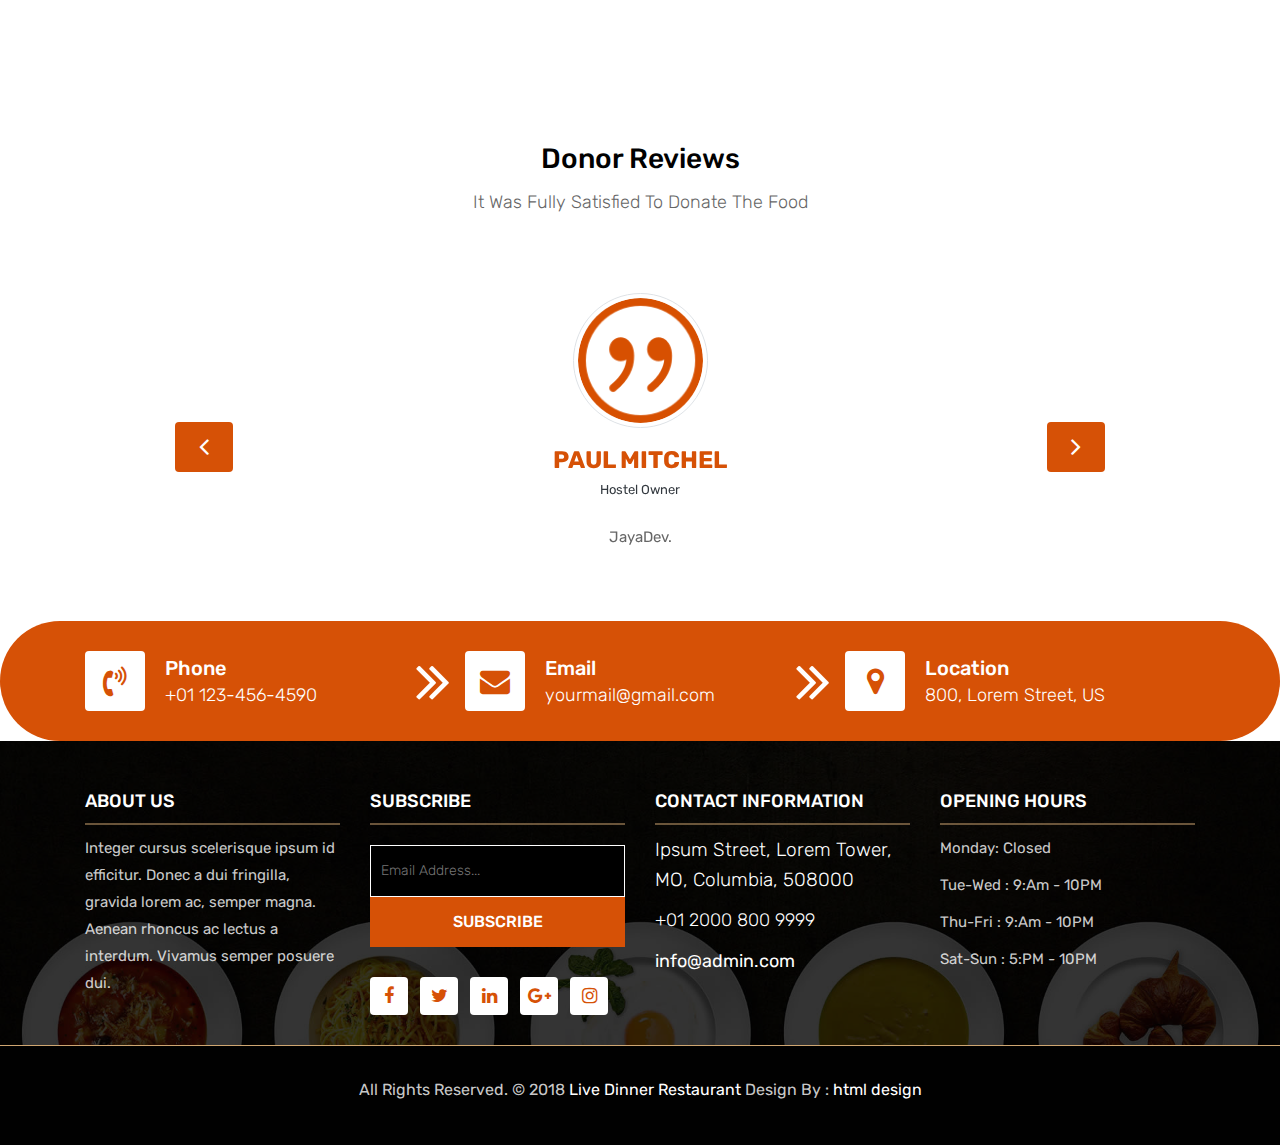
<file: menu.html>
<!DOCTYPE html>
<html lang="en">
<!-- Basic -->

<head>
    <meta charset="utf-8">
    <meta http-equiv="X-UA-Compatible" content="IE=edge">

    <!-- Mobile Metas -->
    <meta name="viewport" content="width=device-width, initial-scale=1">

    <!-- Site Metas -->
    <title>Live Servicing Food - Responsive HTML5 Template</title>
    <meta name="keywords" content="">
    <meta name="description" content="">
    <meta name="author" content="">

    <!-- Site Icons -->
    <link rel="shortcut icon" href="images/favicon.ico" type="image/x-icon">
    <link rel="apple-touch-icon" href="images/apple-touch-icon.png">

    <!-- Bootstrap CSS -->
    <link rel="stylesheet" href="css/bootstrap.min.css">
    <!-- Site CSS -->
    <link rel="stylesheet" href="css/style.css">
    <!-- Responsive CSS -->
    <link rel="stylesheet" href="css/responsive.css">
    <!-- Custom CSS -->
    <link rel="stylesheet" href="css/custom.css">

    <!--[if lt IE 9]>
      <script src="https://oss.maxcdn.com/libs/html5shiv/3.7.0/html5shiv.js"></script>
      <script src="https://oss.maxcdn.com/libs/respond.js/1.4.2/respond.min.js"></script>
    <![endif]-->

</head>

<body>
    <!-- Start header -->
    <header class="top-navbar">
        <nav class="navbar navbar-expand-lg navbar-light bg-light">
            <div class="container">
                <a class="navbar-brand" href="index.html">
                    <img src="images/logo2.jpg" alt="" />
                </a>
                <button class="navbar-toggler" type="button" data-toggle="collapse" data-target="#navbars-rs-food" aria-controls="navbars-rs-food" aria-expanded="false" aria-label="Toggle navigation">
				  <span class="navbar-toggler-icon"></span>
				</button>
                <div class="collapse navbar-collapse" id="navbars-rs-food">
                    <ul class="navbar-nav ml-auto">
                        <li class="nav-item"><a class="nav-link" href="index.html">Home</a></li>
                        <li class="nav-item active"><a class="nav-link" href="menu.html">Menu</a></li>
                        <li class="nav-item"><a class="nav-link" href="about.html">About</a></li>
                        <li class="nav-item dropdown">
                            <a class="nav-link dropdown-toggle" href="#" id="dropdown-a" data-toggle="dropdown">Pages</a>
                            <div class="dropdown-menu" aria-labelledby="dropdown-a">
                                <a class="dropdown-item" href="reservation.html">Reservation</a>
                                <a class="dropdown-item" href="stuff.html">Stuff</a>
                                <a class="dropdown-item" href="gallery.html">Gallery</a>
                            </div>
                        </li>
                        <li class="nav-item dropdown">
                            <a class="nav-link dropdown-toggle" href="#" id="dropdown-a" data-toggle="dropdown">Blog</a>
                            <div class="dropdown-menu" aria-labelledby="dropdown-a">
                                <a class="dropdown-item" href="blog.html">blog</a>
                                <a class="dropdown-item" href="blog-details.html">blog Single</a>
                            </div>
                        </li>
                        <li class="nav-item"><a class="nav-link" href="contact.html">Contact</a></li>
                    </ul>
                </div>
            </div>
        </nav>
    </header>
    <!-- End header -->

    <!-- Start All Pages -->
    <div class="all-page-title page-breadcrumb">
        <div class="container text-center">
            <div class="row">
                <div class="col-lg-12">
                    <h1>Donors Menu</h1>
                </div>
            </div>
        </div>
    </div>
    <!-- End All Pages -->

    <!-- Start Menu -->
    <div class="menu-box">
        <div class="container">
            <div class="row">
                <div class="col-lg-12">
                    <div class="heading-title text-center">
                        <h2>Donor Menu</h2>
                        <p>Free Servicing Food For Poor People</p>
                    </div>
                </div>
            </div>

            <div class="row inner-menu-box">
                <div class="col-3">
                    <div class="nav flex-column nav-pills" id="v-pills-tab" role="tablist" aria-orientation="vertical">
                        <a class="nav-link active" id="v-pills-home-tab" data-toggle="pill" href="#v-pills-home" role="tab" aria-controls="v-pills-home" aria-selected="true">All</a>
                        <a class="nav-link" id="v-pills-profile-tab" data-toggle="pill" href="#v-pills-profile" role="tab" aria-controls="v-pills-profile" aria-selected="false">Drinks</a>
                        <a class="nav-link" id="v-pills-messages-tab" data-toggle="pill" href="#v-pills-messages" role="tab" aria-controls="v-pills-messages" aria-selected="false">Lunch</</a>
                        <a class="nav-link" id="v-pills-settings-tab" data-toggle="pill" href="#v-pills-settings" role="tab" aria-controls="v-pills-settings" aria-selected="false">Dinner</a>
                    </div>
                </div>

                <div class="col-9">
                    <div class="tab-content" id="v-pills-tabContent">
                        <div class="tab-pane fade show active" id="v-pills-home" role="tabpanel" aria-labelledby="v-pills-home-tab">
                            <div class="row">
                                <div class="col-lg-4 col-md-6 special-grid drinks">
                                    <div class="gallery-single fix">
                                        <img src="images/hostel1.jpg" class="img-fluid" alt="Image">
                                        <div class="why-text">
                                            <h4>Hostel</h4>
                                            <p>Sri Venkateswara Hostel.</p>
                                            <h5>Kondapur,Keerthi Nagar</h5>
                                        </div>
                                    </div>
                                </div>

                                <div class="col-lg-4 col-md-6 special-grid drinks">
                                    <div class="gallery-single fix">
                                        <img src="images/hostel2.jpg" class="img-fluid" alt="Image">
                                        <div class="why-text">
                                            <h4>Hostel</h4>
                                            <p>Sri Ganesh Hostel.</p>
                                            <h5> GacchiBowli,SV Nagar</h5>
                                        </div>
                                    </div>
                                </div>

                                <div class="col-lg-4 col-md-6 special-grid drinks">
                                    <div class="gallery-single fix">
                                        <img src="images/hostel3.jpg" class="img-fluid" alt="Image">
                                        <div class="why-text">
                                            <h4>Hostel</h4>
                                            <p>Sri Durga Hostel.</p>
                                            <h5> PeddammaGudi,Hyderabad</h5>
                                        </div>
                                    </div>
                                </div>

                                <div class="col-lg-4 col-md-6 special-grid lunch">
                                    <div class="gallery-single fix">
                                        <img src="images/event1.jpg" class="img-fluid" alt="Image">
                                        <div class="why-text">
                                            <h4>Events</h4>
                                            <p>Sri Vasvi Mandapam.</p>
                                            <h5> Erragadda</h5>
                                        </div>
                                    </div>
                                </div>

                                <div class="col-lg-4 col-md-6 special-grid lunch">
                                    <div class="gallery-single fix">
                                        <img src="images/events2.jpg" class="img-fluid" alt="Image">
                                        <div class="why-text">
                                            <h4>Events</h4>
                                            <p>College Events.</p>
                                            <h5> MallaReddy College</h5>
                                        </div>
                                    </div>
                                </div>

                                <div class="col-lg-4 col-md-6 special-grid lunch">
                                    <div class="gallery-single fix">
                                        <img src="images/events3.jpg" class="img-fluid" alt="Image">
                                        <div class="why-text">
                                            <h4>Events</h4>
                                            <p>occation Events.</p>
                                            <h5> Yadri Nagar</h5>
                                        </div>
                                    </div>
                                </div>

                                <div class="col-lg-4 col-md-6 special-grid dinner">
                                    <div class="gallery-single fix">
                                        <img src="images/restaurent2.jpg" class="img-fluid" alt="Image">
                                        <div class="why-text">
                                            <h4>Restaurent</h4>
                                            <p>Rayalaseema Ruchulu.</p>
                                            <h5>PanjaGutta</h5>
                                        </div>
                                    </div>
                                </div>

                                <div class="col-lg-4 col-md-6 special-grid dinner">
                                    <div class="gallery-single fix">
                                        <img src="images/restaurent2.jpg" class="img-fluid" alt="Image">
                                        <div class="why-text">
                                            <h4>Restaurent</h4>
                                            <p>Bavarchi.</p>
                                            <h5>Kondapur</h5>
                                        </div>
                                    </div>
                                </div>

                                <div class="col-lg-4 col-md-6 special-grid dinner">
                                    <div class="gallery-single fix">
                                        <img src="images/restaurent3.jpg" class="img-fluid" alt="Image">
                                        <div class="why-text">
                                            <h4>Restaurent</h4>
                                            <p>Family Hotel.</p>
                                            <h5> Madhapur</h5>
                                        </div>
                                    </div>
                                </div>
                            </div>

                        </div>
                        <div class="tab-pane fade" id="v-pills-profile" role="tabpanel" aria-labelledby="v-pills-profile-tab">
                            <div class="row">
                                <div class="col-lg-4 col-md-6 special-grid drinks">
                                    <div class="gallery-single fix">
                                        <img src="images/hostel1.jpg" class="img-fluid" alt="Image">
                                        <div class="why-text">
                                            <h4>Hostel</h4>
                                            <p>Sri ri Venkateswara Hostel .</p>
                                            <h5> Kondapur,Keerthi Nagar</h5>
                                        </div>
                                    </div>
                                </div>

                                <div class="col-lg-4 col-md-6 special-grid drinks">
                                    <div class="gallery-single fix">
                                        <img src="images/hostel2.jpg" class="img-fluid" alt="Image">
                                        <div class="why-text">
                                            <h4>Hostel</h4>
                                            <p>Sri Ganesh Hostel.</p>
                                            <h5> GacchiBowli,Sv Nagar</h5>
                                        </div>
                                    </div>
                                </div>

                                <div class="col-lg-4 col-md-6 special-grid drinks">
                                    <div class="gallery-single fix">
                                        <img src="images/hostel3.jpg" class="img-fluid" alt="Image">
                                        <div class="why-text">
                                            <h4>Hostel</h4>
                                            <p>Sri durga Hostel.</p>
                                            <h5>PeddammaGudi</h5>
                                        </div>
                                    </div>
                                </div>
                            </div>

                        </div>
                        <div class="tab-pane fade" id="v-pills-messages" role="tabpanel" aria-labelledby="v-pills-messages-tab">
                            <div class="row">
                                <div class="col-lg-4 col-md-6 special-grid lunch">
                                    <div class="gallery-single fix">
                                        <img src="images/events1.jpg" class="img-fluid" alt="Image">
                                        <div class="why-text">
                                            <h4>Event</h4>
                                            <p>Sri Vasavi Mandapam.</p>
                                            <h5> $15.79</h5>
                                        </div>
                                    </div>
                                </div>

                                <div class="col-lg-4 col-md-6 special-grid lunch">
                                    <div class="gallery-single fix">
                                        <img src="images/events2.jpg" class="img-fluid" alt="Image">
                                        <div class="why-text">
                                            <h4>Event</h4>
                                            <p>College Function.</p>
                                            <h5>Mallareddy College</h5>
                                        </div>
                                    </div>
                                </div>

                                <div class="col-lg-4 col-md-6 special-grid lunch">
                                    <div class="gallery-single fix">
                                        <img src="images/events3.jpg" class="img-fluid" alt="Image">
                                        <div class="why-text">
                                            <h4>Event</h4>
                                            <p>Occation Event.</p>
                                            <h5> Yadri Nagar</h5>
                                        </div>
                                    </div>
                                </div>
                            </div>
                        </div>
                        <div class="tab-pane fade" id="v-pills-settings" role="tabpanel" aria-labelledby="v-pills-settings-tab">
                            <div class="row">
                                <div class="col-lg-4 col-md-6 special-grid dinner">
                                    <div class="gallery-single fix">
                                        <img src="images/restaurent1.jpg" class="img-fluid" alt="Image">
                                        <div class="why-text">
                                            <h4>Restaurent</h4>
                                            <p>Rayalaseema Ruchulu.</p>
                                            <h5> PanjaGutta</h5>
                                        </div>
                                    </div>
                                </div>

                                <div class="col-lg-4 col-md-6 special-grid dinner">
                                    <div class="gallery-single fix">
                                        <img src="images/restaurent2.jpg" class="img-fluid" alt="Image">
                                        <div class="why-text">
                                            <h4>Restaurent</h4>
                                            <p>Bavarchi.</p>
                                            <h5> Kondapur</h5>
                                        </div>
                                    </div>
                                </div>

                                <div class="col-lg-4 col-md-6 special-grid dinner">
                                    <div class="gallery-single fix">
                                        <img src="images/restaurent3.jpg" class="img-fluid" alt="Image">
                                        <div class="why-text">
                                            <h4>Restaurent</h4>
                                            <p>Family Hotel.</p>
                                            <h5>Madhapur</h5>
                                        </div>
                                    </div>
                                </div>
                            </div>
                        </div>
                    </div>
                </div>
            </div>
        </div>
    </div>
    <!-- End Menu -->

    <!-- Start QT -->
    <div class="qt-box qt-background">
        <div class="container">
            <div class="row">
                <div class="col-md-8 ml-auto mr-auto text-center">
                    <p class="lead ">
                        " Help The Poor People and Donate The Food For Poor People . "
                    </p>
                    <span class="lead">Free Servicing</span>
                </div>
            </div>
        </div>
    </div>
    <!-- End QT -->

    <!-- Start Customer Reviews -->
    <div class="customer-reviews-box">
        <div class="container">
            <div class="row">
                <div class="col-lg-12">
                    <div class="heading-title text-center">
                        <h2>Donor Reviews</h2>
                        <p>It Was Fully Satisfied To Donate The Food</p>
                    </div>
                </div>
            </div>
            <div class="row">
                <div class="col-md-8 mr-auto ml-auto text-center">
                    <div id="reviews" class="carousel slide" data-ride="carousel">
                        <div class="carousel-inner mt-4">
                            <div class="carousel-item text-center active">
                                <div class="img-box p-1 border rounded-circle m-auto">
                                    <img class="d-block w-100 rounded-circle" src="images/quotations-button.png" alt="">
                                </div>
                                <h5 class="mt-4 mb-0"><strong class="text-warning text-uppercase">Paul Mitchel</strong></h5>
                                <h6 class="text-dark m-0">Hostel Owner</h6>
                                <p class="m-0 pt-3">JayaDev.</p>
                            </div>
                            <div class="carousel-item text-center">
                                <div class="img-box p-1 border rounded-circle m-auto">
                                    <img class="d-block w-100 rounded-circle" src="images/quotations-button.png" alt="">
                                </div>
                                <h5 class="mt-4 mb-0"><strong class="text-warning text-uppercase">Steve Fonsi</strong></h5>
                                <h6 class="text-dark m-0">Web Designer</h6>
                                <p class="m-0 pt-3">Lorem ipsum dolor sit amet, consectetur adipiscing elit. Nam eu sem tempor, varius quam at, luctus dui. Mauris magna metus, dapibus nec turpis vel, semper malesuada ante. Idac bibendum scelerisque non non purus. Suspendisse
                                    varius nibh non aliquet.</p>
                            </div>
                            <div class="carousel-item text-center">
                                <div class="img-box p-1 border rounded-circle m-auto">
                                    <img class="d-block w-100 rounded-circle" src="images/quotations-button.png" alt="">
                                </div>
                                <h5 class="mt-4 mb-0"><strong class="text-warning text-uppercase">Daniel vebar</strong></h5>
                                <h6 class="text-dark m-0">Seo Analyst</h6>
                                <p class="m-0 pt-3">Lorem ipsum dolor sit amet, consectetur adipiscing elit. Nam eu sem tempor, varius quam at, luctus dui. Mauris magna metus, dapibus nec turpis vel, semper malesuada ante. Idac bibendum scelerisque non non purus. Suspendisse
                                    varius nibh non aliquet.</p>
                            </div>
                        </div>
                        <a class="carousel-control-prev" href="#reviews" role="button" data-slide="prev">
                            <i class="fa fa-angle-left" aria-hidden="true"></i>
                            <span class="sr-only">Previous</span>
                        </a>
                        <a class="carousel-control-next" href="#reviews" role="button" data-slide="next">
                            <i class="fa fa-angle-right" aria-hidden="true"></i>
                            <span class="sr-only">Next</span>
                        </a>
                    </div>
                </div>
            </div>
        </div>
    </div>
    <!-- End Customer Reviews -->

    <!-- Start Contact info -->
    <div class="contact-imfo-box">
        <div class="container">
            <div class="row">
                <div class="col-md-4 arrow-right">
                    <i class="fa fa-volume-control-phone"></i>
                    <div class="overflow-hidden">
                        <h4>Phone</h4>
                        <p class="lead">
                            +01 123-456-4590
                        </p>
                    </div>
                </div>
                <div class="col-md-4 arrow-right">
                    <i class="fa fa-envelope"></i>
                    <div class="overflow-hidden">
                        <h4>Email</h4>
                        <p class="lead">
                            yourmail@gmail.com
                        </p>
                    </div>
                </div>
                <div class="col-md-4">
                    <i class="fa fa-map-marker"></i>
                    <div class="overflow-hidden">
                        <h4>Location</h4>
                        <p class="lead">
                            800, Lorem Street, US
                        </p>
                    </div>
                </div>
            </div>
        </div>
    </div>
    <!-- End Contact info -->

    <!-- Start Footer -->
    <footer class="footer-area bg-f">
        <div class="container">
            <div class="row">
                <div class="col-lg-3 col-md-6">
                    <h3>About Us</h3>
                    <p>Integer cursus scelerisque ipsum id efficitur. Donec a dui fringilla, gravida lorem ac, semper magna. Aenean rhoncus ac lectus a interdum. Vivamus semper posuere dui.</p>
                </div>
                <div class="col-lg-3 col-md-6">
                    <h3>Subscribe</h3>
                    <div class="subscribe_form">
                        <form class="subscribe_form">
                            <input name="EMAIL" id="subs-email" class="form_input" placeholder="Email Address..." type="email">
                            <button type="submit" class="submit">SUBSCRIBE</button>
                            <div class="clearfix"></div>
                        </form>
                    </div>
                    <ul class="list-inline f-social">
                        <li class="list-inline-item"><a href="#"><i class="fa fa-facebook" aria-hidden="true"></i></a></li>
                        <li class="list-inline-item"><a href="#"><i class="fa fa-twitter" aria-hidden="true"></i></a></li>
                        <li class="list-inline-item"><a href="#"><i class="fa fa-linkedin" aria-hidden="true"></i></a></li>
                        <li class="list-inline-item"><a href="#"><i class="fa fa-google-plus" aria-hidden="true"></i></a></li>
                        <li class="list-inline-item"><a href="#"><i class="fa fa-instagram" aria-hidden="true"></i></a></li>
                    </ul>
                </div>
                <div class="col-lg-3 col-md-6">
                    <h3>Contact information</h3>
                    <p class="lead">Ipsum Street, Lorem Tower, MO, Columbia, 508000</p>
                    <p class="lead"><a href="#">+01 2000 800 9999</a></p>
                    <p><a href="#"> info@admin.com</a></p>
                </div>
                <div class="col-lg-3 col-md-6">
                    <h3>Opening hours</h3>
                    <p><span class="text-color">Monday: </span>Closed</p>
                    <p><span class="text-color">Tue-Wed :</span> 9:Am - 10PM</p>
                    <p><span class="text-color">Thu-Fri :</span> 9:Am - 10PM</p>
                    <p><span class="text-color">Sat-Sun :</span> 5:PM - 10PM</p>
                </div>
            </div>
        </div>

        <div class="copyright">
            <div class="container">
                <div class="row">
                    <div class="col-lg-12">
                        <p class="company-name">All Rights Reserved. &copy; 2018 <a href="#">Live Dinner Restaurant</a> Design By :
                            <a href="https://html.design/">html design</a></p>
                    </div>
                </div>
            </div>
        </div>

    </footer>
    <!-- End Footer -->

    <a href="#" id="back-to-top" title="Back to top" style="display: none;"><i class="fa fa-paper-plane-o" aria-hidden="true"></i></a>

    <!-- ALL JS FILES -->
    <script src="js/jquery-3.2.1.min.js"></script>
    <script src="js/popper.min.js"></script>
    <script src="js/bootstrap.min.js"></script>
    <!-- ALL PLUGINS -->
    <script src="js/jquery.superslides.min.js"></script>
    <script src="js/images-loded.min.js"></script>
    <script src="js/isotope.min.js"></script>
    <script src="js/baguetteBox.min.js"></script>
    <script src="js/form-validator.min.js"></script>
    <script src="js/contact-form-script.js"></script>
    <script src="js/custom.js"></script>
</body>

</html>
</file>
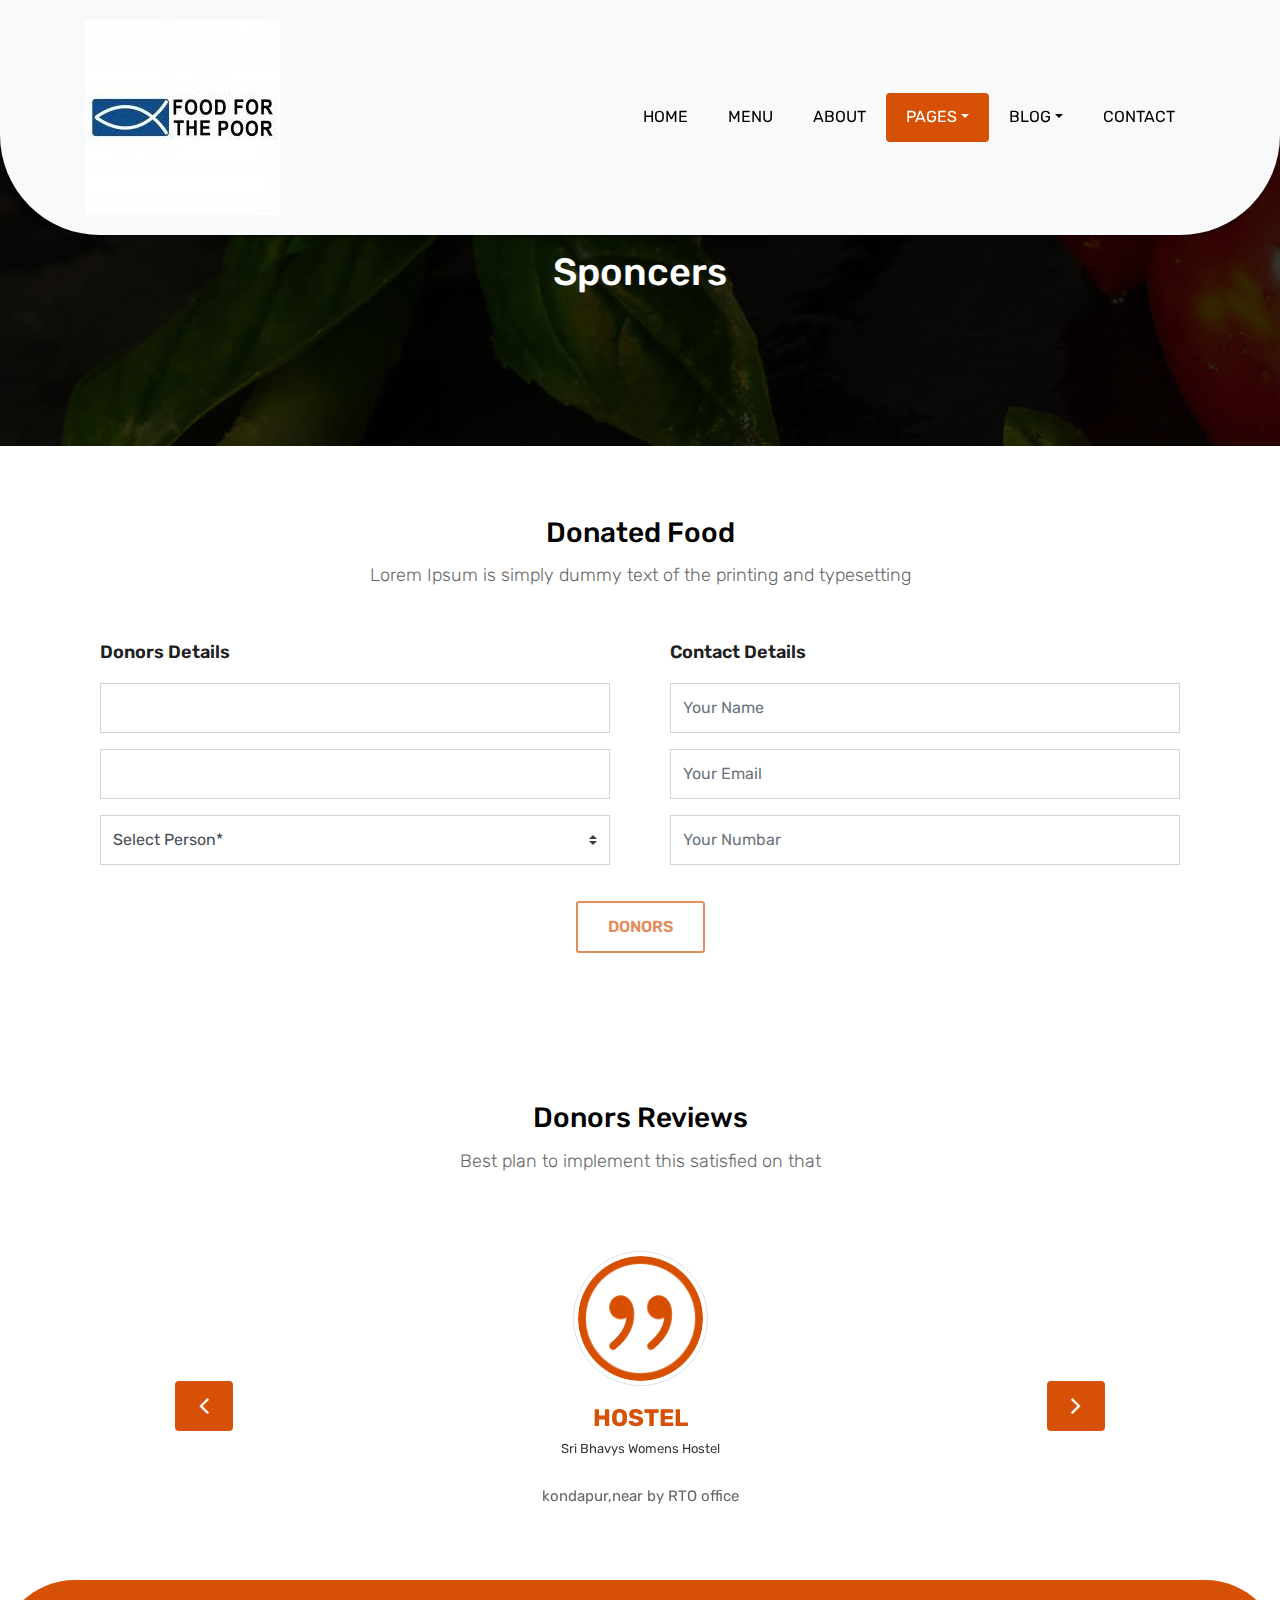
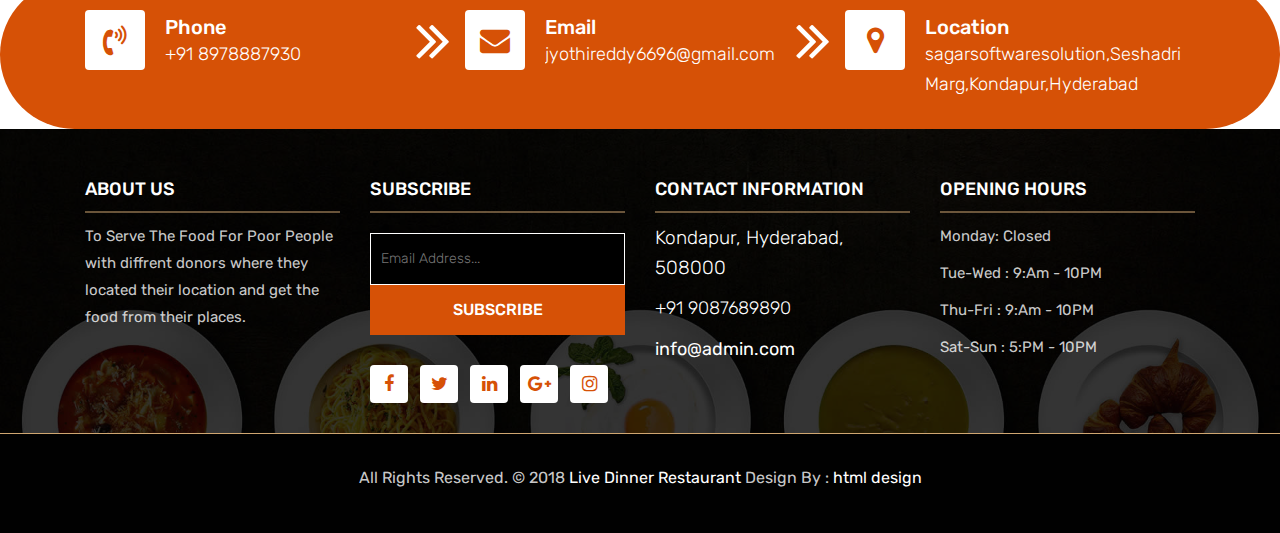
<file: reservation.html>
<!DOCTYPE html>
<html lang="en">
<!-- Basic -->

<head>
    <meta charset="utf-8">
    <meta http-equiv="X-UA-Compatible" content="IE=edge">

    <!-- Mobile Metas -->
    <meta name="viewport" content="width=device-width, initial-scale=1">

    <!-- Site Metas -->
    <title>Live Dinner Restaurant - Responsive HTML5 Template</title>
    <meta name="keywords" content="">
    <meta name="description" content="">
    <meta name="author" content="">

    <!-- Site Icons -->
    <link rel="shortcut icon" href="images/favicon.ico" type="image/x-icon">
    <link rel="apple-touch-icon" href="images/apple-touch-icon.png">

    <!-- Bootstrap CSS -->
    <link rel="stylesheet" href="css/bootstrap.min.css">
    <!-- Site CSS -->
    <link rel="stylesheet" href="css/style.css">
    <!-- Pickadate CSS -->
    <link rel="stylesheet" href="css/classic.css">
    <link rel="stylesheet" href="css/classic.date.css">
    <link rel="stylesheet" href="css/classic.time.css">
    <!-- Responsive CSS -->
    <link rel="stylesheet" href="css/responsive.css">
    <!-- Custom CSS -->
    <link rel="stylesheet" href="css/custom.css">

    <!--[if lt IE 9]>
      <script src="https://oss.maxcdn.com/libs/html5shiv/3.7.0/html5shiv.js"></script>
      <script src="https://oss.maxcdn.com/libs/respond.js/1.4.2/respond.min.js"></script>
    <![endif]-->

</head>

<body>
    <!-- Start header -->
    <header class="top-navbar">
        <nav class="navbar navbar-expand-lg navbar-light bg-light">
            <div class="container">
                <a class="navbar-brand" href="index.html">
                    <img src="images/logo2.jpg" alt="" />
                </a>
                <button class="navbar-toggler" type="button" data-toggle="collapse" data-target="#navbars-rs-food" aria-controls="navbars-rs-food" aria-expanded="false" aria-label="Toggle navigation">
				  <span class="navbar-toggler-icon"></span>
				</button>
                <div class="collapse navbar-collapse" id="navbars-rs-food">
                    <ul class="navbar-nav ml-auto">
                        <li class="nav-item"><a class="nav-link" href="index.html">Home</a></li>
                        <li class="nav-item"><a class="nav-link" href="menu.html">Menu</a></li>
                        <li class="nav-item"><a class="nav-link" href="about.html">About</a></li>
                        <li class="nav-item active dropdown">
                            <a class="nav-link dropdown-toggle" href="#" id="dropdown-a" data-toggle="dropdown">Pages</a>
                            <div class="dropdown-menu" aria-labelledby="dropdown-a">
                                <a class="dropdown-item" href="reservation.html">Reservation</a>
                                <a class="dropdown-item" href="stuff.html">Stuff</a>
                                <a class="dropdown-item" href="gallery.html">Gallery</a>
                            </div>
                        </li>
                        <li class="nav-item dropdown">
                            <a class="nav-link dropdown-toggle" href="#" id="dropdown-a" data-toggle="dropdown">Blog</a>
                            <div class="dropdown-menu" aria-labelledby="dropdown-a">
                                <a class="dropdown-item" href="blog.html">blog</a>
                                <a class="dropdown-item" href="blog-details.html">blog Single</a>
                            </div>
                        </li>
                        <li class="nav-item"><a class="nav-link" href="contact.html">Contact</a></li>
                    </ul>
                </div>
            </div>
        </nav>
    </header>
    <!-- End header -->

    <!-- Start All Pages -->
    <div class="all-page-title page-breadcrumb">
        <div class="container text-center">
            <div class="row">
                <div class="col-lg-12">
                    <h1>Sponcers</h1>
                </div>
            </div>
        </div>
    </div>
    <!-- End All Pages -->

    <!-- Start Reservation -->
    <div class="reservation-box">
        <div class="container">
            <div class="row">
                <div class="col-lg-12">
                    <div class="heading-title text-center">
                        <h2>Donated Food</h2>
                        <p>Lorem Ipsum is simply dummy text of the printing and typesetting</p>
                    </div>
                </div>
            </div>
            <div class="row">
                <div class="col-lg-12 col-sm-12 col-xs-12">
                    <div class="contact-block">
                        <form id="contactForm">
                            <div class="row">
                                <div class="col-md-6">
                                    <h3>Donors Details</h3>
                                    <div class="col-md-12">
                                        <div class="form-group">
                                            <input id="input_date" class="datepicker picker__input form-control" name="date" type="text" value="" equired data-error="Please enter Date">
                                            <div class="help-block with-errors"></div>
                                        </div>
                                    </div>
                                    <div class="col-md-12">
                                        <div class="form-group">
                                            <input id="input_time" class="time form-control picker__input" required data-error="Please enter time">
                                            <div class="help-block with-errors"></div>
                                        </div>
                                    </div>
                                    <div class="col-md-12">
                                        <div class="form-group">
                                            <select class="custom-select d-block form-control" id="person" required data-error="Please select Person">
											  <option disabled selected>Select Person*</option>
											  <option value="1">1</option>
											  <option value="2">2</option>
											  <option value="3">3</option>
											  <option value="4">4</option>
											  <option value="5">5</option>
											  <option value="6">6</option>
											  <option value="7">7</option>
											</select>
                                            <div class="help-block with-errors"></div>
                                        </div>
                                    </div>
                                </div>
                                <div class="col-md-6">
                                    <h3>Contact Details</h3>
                                    <div class="col-md-12">
                                        <div class="form-group">
                                            <input type="text" class="form-control" id="name" name="name" placeholder="Your Name" required data-error="Please enter your name">
                                            <div class="help-block with-errors"></div>
                                        </div>
                                    </div>
                                    <div class="col-md-12">
                                        <div class="form-group">
                                            <input type="text" placeholder="Your Email" id="email" class="form-control" name="email" required data-error="Please enter your email">
                                            <div class="help-block with-errors"></div>
                                        </div>
                                    </div>
                                    <div class="col-md-12">
                                        <div class="form-group">
                                            <input type="text" placeholder="Your Numbar" id="phone" class="form-control" name="phone" required data-error="Please enter your Numbar">
                                            <div class="help-block with-errors"></div>
                                        </div>
                                    </div>
                                </div>
                                <div class="col-md-12">
                                    <div class="submit-button text-center">
                                        <button class="btn btn-common" id="submit" type="submit">Donors</button>
                                        <div id="msgSubmit" class="h3 text-center hidden"></div>
                                        <div class="clearfix"></div>
                                    </div>
                                </div>
                            </div>
                        </form>
                    </div>
                </div>
            </div>
        </div>
    </div>
    <!-- End Reservation -->

    <!-- Start Customer Reviews -->
    <div class="customer-reviews-box">
        <div class="container">
            <div class="row">
                <div class="col-lg-12">
                    <div class="heading-title text-center">
                        <h2>Donors Reviews</h2>
                        <p>Best plan to implement this satisfied on that</p>
                    </div>
                </div>
            </div>
            <div class="row">
                <div class="col-md-8 mr-auto ml-auto text-center">
                    <div id="reviews" class="carousel slide" data-ride="carousel">
                        <div class="carousel-inner mt-4">
                            <div class="carousel-item text-center active">
                                <div class="img-box p-1 border rounded-circle m-auto">
                                    <img class="d-block w-100 rounded-circle" src="images/quotations-button.png" alt="">
                                </div>
                                <h5 class="mt-4 mb-0"><strong class="text-warning text-uppercase">Hostel</strong></h5>
                                <h6 class="text-dark m-0">Sri Bhavys Womens Hostel</h6>
                                <p class="m-0 pt-3">kondapur,near by RTO office</p>
                            </div>
                            <div class="carousel-item text-center">
                                <div class="img-box p-1 border rounded-circle m-auto">
                                    <img class="d-block w-100 rounded-circle" src="images/quotations-button.png" alt="">
                                </div>
                                <h5 class="mt-4 mb-0"><strong class="text-warning text-uppercase">Events</strong></h5>
                                <h6 class="text-dark m-0">student partys</h6>
                                <p class="m-0 pt-3">tulsi nagar,parvath Nagar ,High-Tech City</p>
                            </div>
                            <div class="carousel-item text-center">
                                <div class="img-box p-1 border rounded-circle m-auto">
                                    <img class="d-block w-100 rounded-circle" src="images/quotations-button.png" alt="">
                                </div>
                                <h5 class="mt-4 mb-0"><strong class="text-warning text-uppercase">Restaurent</strong></h5>
                                <h6 class="text-dark m-0">Rayalaseema Ruchulu</h6>
                                <p class="m-0 pt-3">Hightech City</p>
                            </div>
                        </div>
                        <a class="carousel-control-prev" href="#reviews" role="button" data-slide="prev">
                            <i class="fa fa-angle-left" aria-hidden="true"></i>
                            <span class="sr-only">Previous</span>
                        </a>
                        <a class="carousel-control-next" href="#reviews" role="button" data-slide="next">
                            <i class="fa fa-angle-right" aria-hidden="true"></i>
                            <span class="sr-only">Next</span>
                        </a>
                    </div>
                </div>
            </div>
        </div>
    </div>
    <!-- End Customer Reviews -->

    <!-- Start Contact info -->
    <div class="contact-imfo-box">
        <div class="container">
            <div class="row">
                <div class="col-md-4 arrow-right">
                    <i class="fa fa-volume-control-phone"></i>
                    <div class="overflow-hidden">
                        <h4>Phone</h4>
                        <p class="lead">
                            +91 8978887930
                        </p>
                    </div>
                </div>
                <div class="col-md-4 arrow-right">
                    <i class="fa fa-envelope"></i>
                    <div class="overflow-hidden">
                        <h4>Email</h4>
                        <p class="lead">
                            jyothireddy6696@gmail.com
                        </p>
                    </div>
                </div>
                <div class="col-md-4">
                    <i class="fa fa-map-marker"></i>
                    <div class="overflow-hidden">
                        <h4>Location</h4>
                        <p class="lead">
                            sagarsoftwaresolution,Seshadri Marg,Kondapur,Hyderabad
                        </p>
                    </div>
                </div>
            </div>
        </div>
    </div>
    <!-- End Contact info -->

    <!-- Start Footer -->
    <footer class="footer-area bg-f">
        <div class="container">
            <div class="row">
                <div class="col-lg-3 col-md-6">
                    <h3>About Us</h3>
                    <p>To Serve The Food For Poor People with diffrent donors where they located their location and get the food from their places.</p>
                </div>
                <div class="col-lg-3 col-md-6">
                    <h3>Subscribe</h3>
                    <div class="subscribe_form">
                        <form class="subscribe_form">
                            <input name="EMAIL" id="subs-email" class="form_input" placeholder="Email Address..." type="email">
                            <button type="submit" class="submit">SUBSCRIBE</button>
                            <div class="clearfix"></div>
                        </form>
                    </div>
                    <ul class="list-inline f-social">
                        <li class="list-inline-item"><a href="#"><i class="fa fa-facebook" aria-hidden="true"></i></a></li>
                        <li class="list-inline-item"><a href="#"><i class="fa fa-twitter" aria-hidden="true"></i></a></li>
                        <li class="list-inline-item"><a href="#"><i class="fa fa-linkedin" aria-hidden="true"></i></a></li>
                        <li class="list-inline-item"><a href="#"><i class="fa fa-google-plus" aria-hidden="true"></i></a></li>
                        <li class="list-inline-item"><a href="#"><i class="fa fa-instagram" aria-hidden="true"></i></a></li>
                    </ul>
                </div>
                <div class="col-lg-3 col-md-6">
                    <h3>Contact information</h3>
                    <p class="lead"> Kondapur, Hyderabad, 508000</p>
                    <p class="lead"><a href="#">+91 9087689890</a></p>
                    <p><a href="#"> info@admin.com</a></p>
                </div>
                <div class="col-lg-3 col-md-6">
                    <h3>Opening hours</h3>
                    <p><span class="text-color">Monday: </span>Closed</p>
                    <p><span class="text-color">Tue-Wed :</span> 9:Am - 10PM</p>
                    <p><span class="text-color">Thu-Fri :</span> 9:Am - 10PM</p>
                    <p><span class="text-color">Sat-Sun :</span> 5:PM - 10PM</p>
                </div>
            </div>
        </div>

        <div class="copyright">
            <div class="container">
                <div class="row">
                    <div class="col-lg-12">
                        <p class="company-name">All Rights Reserved. &copy; 2018 <a href="#">Live Dinner Restaurant</a> Design By :
                            <a href="https://html.design/">html design</a></p>
                    </div>
                </div>
            </div>
        </div>

    </footer>
    <!-- End Footer -->

    <a href="#" id="back-to-top" title="Back to top" style="display: none;"><i class="fa fa-paper-plane-o" aria-hidden="true"></i></a>

    <!-- ALL JS FILES -->
    <script src="js/jquery-3.2.1.min.js"></script>
    <script src="js/popper.min.js"></script>
    <script src="js/bootstrap.min.js"></script>
    <!-- ALL PLUGINS -->
    <script src="js/jquery.superslides.min.js"></script>
    <script src="js/images-loded.min.js"></script>
    <script src="js/isotope.min.js"></script>
    <script src="js/baguetteBox.min.js"></script>
    <script src="js/picker.js"></script>
    <script src="js/picker.date.js"></script>
    <script src="js/picker.time.js"></script>
    <script src="js/legacy.js"></script>
    <script src="js/form-validator.min.js"></script>
    <script src="js/contact-form-script.js"></script>
    <script src="js/custom.js"></script>
</body>

</html>
</file>
<file: css/style.css>
/*------------------------------------------------------------------
    IMPORT FONTS
-------------------------------------------------------------------*/

@import url('https://fonts.googleapis.com/css?family=Rubik:300,400,500,700,900');

/*------------------------------------------------------------------
    IMPORT FILES
-------------------------------------------------------------------*/

@import url(animate.css);
@import url(font-awesome.min.css);
@import url(superslides.css);
@import url(baguetteBox.min.css);

/*------------------------------------------------------------------
    SKELETON
-------------------------------------------------------------------*/

body {
    color: #666666;
    font-size: 15px;
    font-family: 'Rubik', sans-serif;
    line-height: 1.80857;
}

a {
    color: #1f1f1f;
    text-decoration: none !important;
    outline: none !important;
    -webkit-transition: all .3s ease-in-out;
    -moz-transition: all .3s ease-in-out;
    -ms-transition: all .3s ease-in-out;
    -o-transition: all .3s ease-in-out;
    transition: all .3s ease-in-out;
}

h1,
h2,
h3,
h4,
h5,
h6 {
    letter-spacing: 0;
    font-weight: normal;
    position: relative;
    padding: 0 0 10px 0;
    font-weight: normal;
    line-height: 120% !important;
    color: #1f1f1f;
    margin: 0
}

h1 {
    font-size: 24px
}

h2 {
    font-size: 22px
}

h3 {
    font-size: 18px
}

h4 {
    box-sizing: border-box;
    font-size: 16px
}

h5 {
    font-size: 14px
}

h6 {
    font-size: 13px
}

h1 a,
h2 a,
h3 a,
h4 a,
h5 a,
h6 a {
    color: #212121;
    text-decoration: none!important;
    opacity: 1
}

h1 a:hover,
h2 a:hover,
h3 a:hover,
h4 a:hover,
h5 a:hover,
h6 a:hover {
    opacity: .8
}

a {
    color: #1f1f1f;
    text-decoration: none;
    outline: none;
}

a,
.btn {
    text-decoration: none !important;
    outline: none !important;
    -webkit-transition: all .3s ease-in-out;
    -moz-transition: all .3s ease-in-out;
    -ms-transition: all .3s ease-in-out;
    -o-transition: all .3s ease-in-out;
    transition: all .3s ease-in-out;
}

.btn-custom {
    margin-top: 20px;
    background-color: transparent !important;
    border: 2px solid #ddd;
    padding: 12px 40px;
    font-size: 16px;
}

.lead {
    font-size: 18px;
    line-height: 30px;
    color: #767676;
    margin: 0;
    padding: 0;
}

blockquote {
    margin: 20px 0 20px;
    padding: 30px;
}

ul,
li,
ol {
    list-style: none;
    margin: 0px;
    padding: 0px;
}

button:focus {
    outline: none;
}

.form-control::-moz-placeholder {
    color: #2a2a2a;
    opacity: 1;
}


/*------------------------------------------------------------------
    LOADER 
-------------------------------------------------------------------*/


/*------------------------------------------------------------------
    HEADER
-------------------------------------------------------------------*/

.top-navbar {
    position: relative;
    z-index: 10;
}

.top-navbar .navbar {
    padding: 15px 0px;
    position: fixed;
    width: 100%;
    border-radius: 0px 0px 100px 100px;
    transition: height .3s ease-out, background .3s ease-out, box-shadow .3s ease-out;
    -webkit-transform: translate3d(0, 0, 0);
    transform: translate3d(0, 0, 0);
    -webkit-box-shadow: 0 8px 6px -6px rgba(0, 0, 0, 0.4);
    box-shadow: 0 8px 6px -6px rgba(0, 0, 0, 0.4);
    z-index: 100;
}

.top-navbar .navbar-light .navbar-nav .nav-link {
    color: #010101;
    font-size: 16px;
    padding: 10px 20px;
    border-radius: 4px;
    text-transform: uppercase;
}

.top-navbar .navbar-light .navbar-nav .nav-item .nav-link:hover {
    background: #d65106;
    color: #ffffff;
}

.top-navbar .navbar-light .navbar-nav .nav-item.active .nav-link {
    background: #d65106;
    color: #ffffff;
    border-radius: 4px;
}

.navbar-expand-lg .navbar-nav .dropdown-menu {
    border: none;
    border-radius: 0px;
    padding: 10px;
    box-shadow: 2px 5px 6px rgba(0, 0, 0, 0.5);
}

.navbar-expand-lg .navbar-nav .dropdown-menu a {
    padding: 10px 10px;
    text-transform: uppercase;
}

.navbar-expand-lg .navbar-nav .dropdown-menu a.dropdown-item:hover {
    background: #d65106;
    color: #ffffff;
}

.navbar-light .navbar-toggler:hover {
    background: #d65106;
}


/*------------------------------------------------------------------
    Slider
-------------------------------------------------------------------*/

.cover-slides {
    height: 100vh;
}

.slides-navigation a {
    background: #d65106;
    position: absolute;
    height: 50px;
    width: 50px;
    top: 50%;
    font-size: 20px;
    display: block;
    color: #fff;
    border-radius: 4px;
    line-height: 63px;
    text-align: center;
    transition: all .3s ease-in-out;
}

.slides-navigation a i {
    font-size: 40px;
}

.slides-navigation a:hover {
    background: #010101;
}

.cover-slides .container {
    height: 100%;
    position: relative;
    z-index: 2;
}

.cover-slides .container>.row {
    -webkit-box-align: center;
    -ms-flex-align: center;
    align-items: center;
}

.cover-slides .container>.row {
    height: 100%;
}

.btn {
    text-transform: uppercase;
    padding: 19px 36px;
}

.btn {
    display: inline-block;
    font-weight: 600;
    text-align: center;
    white-space: nowrap;
    vertical-align: middle;
    -webkit-user-select: none;
    -moz-user-select: none;
    -ms-user-select: none;
    user-select: none;
    border: 2px solid transparent;
    padding: 12px 30px;
    font-size: 16px;
    line-height: 1.5;
    border-radius: .1875rem;
    transition: color .15s ease-in-out, background-color .15s ease-in-out, border-color .15s ease-in-out, box-shadow .15s ease-in-out;
}

.btn-outline-new-white {
    color: #fff;
    background-color: #d65106;
    background-image: none;
    border-color: #d65106;
}

.btn-outline-new-white:hover {
    color: #ffffff;
    background-color: #333333;
    border-color: #333333;
}

.overlay-background {
    background: #333;
    position: absolute;
    height: 100%;
    width: 100%;
    left: 0;
    top: 0;
    opacity: 0.5;
}

.cover-slides h1 {
    font-family: 'Rubik', sans-serif;
    font-weight: 500;
    font-size: 64px;
    color: #fff;
}

.cover-slides p {
    font-size: 18px;
    color: #fff;
}

.slides-pagination a {
    border: 2px solid #ffffff;
}

.slides-pagination a.current {
    background: #d65106;
    border: 2px solid #d65106;
}


/*------------------------------------------------------------------
    About
-------------------------------------------------------------------*/

.about-section-box {
    padding: 70px 0px;
    background: #ffffff url(../images/about-bg.jpg) no-repeat bottom center;
    background-size: cover;
}

.about-section-box .img-fluid {
    box-shadow: 20px 20px 0px #d65106;
}

.inner-column {
    text-align: left;
}

.inner-column h1 {
    font-family: 'Rubik', sans-serif;
    font-size: 30px;
    color: #010101;
    font-weight: 500;
}

.inner-column h1 span {
    color: #d65106;
}

.inner-column h4 {
    font-size: 16px;
    font-weight: 500;
}

.inner-column p {
    font-size: 18px;
    color: #222222;
}

.inner-column .btn-outline-new-white {
    color: #fff;
}

.inner-column .btn-outline-new-white:hover {
    color: #ffffff;
}


/*------------------------------------------------------------------
    QT
-------------------------------------------------------------------*/

.qt-background {
    background: url(../images/qt-bg.jpg) no-repeat;
    background-size: cover;
    padding: 100px 0;
    background-attachment: fixed;
    background-position: center center;
    position: relative;
}

.qt-background p {
    font-size: 35px;
    font-weight: 300;
    line-height: 44px;
    color: #fff;
    font-family: 'Rubik', sans-serif;
    margin-bottom: 20px;
}

.qt-background span {
    color: #fff;
    font-size: 28px;
    font-weight: 600;
}


/*------------------------------------------------------------------
    Menu
-------------------------------------------------------------------*/

.menu-box {
    padding: 70px 0px;
}

.heading-title {
    margin-bottom: 50px;
}

.heading-title h2 {
    color: #010101;
    font-size: 28px;
    font-family: 'Rubik', sans-serif;
    font-weight: 500;
}

.heading-title p {
    font-size: 18px;
    font-weight: 200;
    margin: 0px;
}

.inner-menu-box {}

.inner-menu-box .nav-pills .nav-link.active {
    background: #d65106;
}

.inner-menu-box .nav-pills .nav-link {
    font-size: 18px;
}

.inner-menu-box .nav-pills .nav-link:hover {
    background: #d65106;
    color: #ffffff;
}

.gallery-single {
    margin-bottom: 30px;
}

.gallery-single {
    position: relative;
    overflow: hidden;
    -webkit-box-shadow: 0 0 10px #ccc;
    box-shadow: 0 0 10px #ccc;
}

.why-text {
    position: absolute;
    left: 0;
    bottom: -100%;
    right: 0;
    height: 100%;
    background: rgba(207, 166, 113, 0.9);
    padding: 12px 12px;
    -webkit-transition: all .3s ease;
    transition: all .3s ease;
}

.why-text h4 {
    color: #ffffff;
    font-size: 16px;
    font-weight: 500;
    font-family: 'Rubik', sans-serif;
}

.why-text p {
    color: #ffffff;
    font-size: 13px;
    border-bottom: 1px dashed #010101;
    margin: 0px;
    padding-bottom: 15px;
    margin-top: 0px;
    margin-bottom: 15px;
}

.why-text h5 {
    font-size: 18px;
    font-weight: 600;
    color: #ffffff;
}

.gallery-single:hover .why-text {
    bottom: 0px;
}


/*------------------------------------------------------------------
    Gallery
-------------------------------------------------------------------*/

.gallery-box {
    padding: 70px 0px;
}

.tz-gallery {
    margin-top: 30px;
}

.tz-gallery .lightbox img {
    width: 100%;
    transition: 0.2s ease-in-out;
    box-shadow: 0 2px 3px rgba(0, 0, 0, 0.2);
}

.tz-gallery .lightbox img:hover {
    transform: scale(1.05);
    box-shadow: 0 8px 15px rgba(0, 0, 0, 0.3);
}

.tz-gallery .lightbox {
    border: 3px solid #d65106;
    display: inline-block;
    margin-bottom: 30px;
}


/*------------------------------------------------------------------
    Customer Reviews
-------------------------------------------------------------------*/

.customer-reviews-box {
    padding: 70px 0px;
}

.carousel-inner .carousel-item .img-box {
    width: 135px;
    height: 135px;
}

.carousel-control-prev {
    left: -100px;
}

.carousel-control-next {
    right: -100px;
}

.carousel-indicators {
    top: 320px;
}

.text-warning {
    color: #d65106 !important;
    font-size: 24px;
}

@media (min-width: 320px) and (max-width: 640px) {
    .carousel-inner .carousel-item p {
        font-size: 14px;
    }
    .carousel-control-prev {
        left: -5px;
    }
    .carousel-control-next {
        right: -5px;
    }
    .carousel-indicators {
        top: 400px;
    }
}

#reviews .carousel-control-prev {
    background: #d65106;
    color: #ffffff;
    display: block;
    position: absolute;
    width: 8%;
    height: 50px;
    top: 50%;
    border-radius: 4px;
    font-size: 28px;
    opacity: 1;
}

#reviews .carousel-control-prev:hover {
    background: #010101;
    color: #ffffff;
}

#reviews .carousel-control-next {
    background: #d65106;
    color: #ffffff;
    display: block;
    position: absolute;
    width: 8%;
    height: 50px;
    top: 50%;
    border-radius: 4px;
    font-size: 28px;
    opacity: 1;
}

#reviews .carousel-control-next:hover {
    background: #010101;
    color: #ffffff;
}


/*------------------------------------------------------------------
    Contact info
-------------------------------------------------------------------*/

.contact-imfo-box {
    background: #d65106;
    padding: 30px 0;
    border-radius: 100px;
}

.overflow-hidden {
    overflow: hidden;
}

.contact-imfo-box i {
    display: block;
    float: left;
    width: 60px;
    height: 60px;
    line-height: 60px;
    text-align: center;
    background: #fff;
    color: #d65106;
    font-size: 30px;
    -webkit-border-radius: 4px;
    -moz-border-radius: 4px;
    -ms-border-radius: 4px;
    border-radius: 4px;
    margin-right: 20px;
}

.contact-imfo-box h4 {
    margin: 0px;
    margin-top: 5px;
    color: #ffffff;
    font-size: 20px;
    padding: 0px;
    font-weight: 500;
    line-height: 24px;
}

.contact-imfo-box p {
    margin: 0px;
    color: #ffffff;
    font-weight: 300;
}


/*------------------------------------------------------------------
    Footer
-------------------------------------------------------------------*/

.footer-area {
    padding-top: 50px;
    padding-bottom: 0px;
}

.bg-f {
    background-image: url("../images/footer-bg.jpg");
    background-attachment: scroll;
    background-clip: initial;
    background-color: rgba(0, 0, 0, 0);
    background-origin: initial;
    background-position: center center;
    background-repeat: no-repeat;
    background-size: cover;
    position: relative;
}

.bg-f::before {
    background: #010101;
    content: "";
    height: 100%;
    left: 0;
    position: absolute;
    top: 0;
    width: 100%;
    z-index: 1;
    opacity: 0.8;
}

.footer-area .container {
    position: relative;
    z-index: 1;
}

.footer-area h3 {
    color: #ffffff;
    text-transform: uppercase;
    font-size: 18px;
    font-weight: 500;
    border-bottom: 2px solid rgba(207, 166, 113, 0.5);
    margin-bottom: 10px;
}

.footer-area p {
    font-size: 15px;
    color: rgba(255, 255, 255, 0.8);
    margin: 0;
    padding-bottom: 10px;
}

.arrow-right {
    position: relative;
}

.arrow-right::before {
    content: "\f101";
    font-family: 'FontAwesome';
    position: absolute;
    right: 0px;
    top: 0;
    color: #fff;
    font-size: 60px;
    line-height: 60px;
}

.footer-area p.lead {
    font-size: 19px;
    color: #ffffff;
    margin-bottom: 0px;
}

.footer-area p.lead a {
    color: #ffffff;
    margin-bottom: 15px;
}

.footer-area p.lead a:hover {
    color: #d65106;
}

.footer-area p a {
    font-size: 18px;
    color: #ffffff;
}

.footer-area p a:hover {
    color: #d65106;
}

.subscribe_form {
    display: block;
    text-align: center;
    padding: 5px 0;
}

.subscribe_form .form_input {
    display: block;
    background-color: rgba(0, 0, 0, 0.9);
    border: 1px solid #ffffff;
    color: #fff;
    font-size: 14px;
    line-height: 50px;
    padding: 0 10px;
    float: left;
    font-weight: 300;
    width: 100%;
    transition: all 0.5s ease-in-out;
}

.subscribe_form .submit {
    background-color: #d65106;
    color: #fff;
    font-size: 16px;
    font-weight: 500;
    line-height: 50px;
    display: inline-block;
    padding: 0 10px;
    float: left;
    width: 100%;
    border: none;
    cursor: pointer;
    transition: all 0.5s ease-in-out;
}

.subscribe_form .submit:hover {
    background: #010101;
}

.f-social {
    padding-bottom: 10px;
    margin: 0px;
    margin-top: 20px;
}

.f-social li a {
    font-size: 18px;
    color: rgba(214, 81, 6);
    width: 38px;
    height: 38px;
    display: block;
    text-align: center;
    line-height: 38px;
    background: #ffffff;
    border-radius: 4px;
}

.copyright {
    margin-top: 20px;
    position: relative;
    display: block;
    background-color: #010101;
    border-top: 1px solid rgba(207, 166, 113);
    padding: 30px 0;
    z-index: 1;
}

.copyright .company-name {
    font-size: 16px;
    text-align: center;
}

.copyright .company-name a {
    font-size: 16px;
}


/*------------------------------------------------------------------
    All Pages
-------------------------------------------------------------------*/

.page-breadcrumb {
    padding: 250px 0 150px;
    background: url(../images/all-bg.jpg) no-repeat;
    background-attachment: fixed;
    background-size: cover;
    background-position: 0 0;
    position: relative;
}

.all-page-title .container {
    position: relative;
    z-index: 2;
}

.all-page-title::before {
    background: #010101;
    content: "";
    height: 100%;
    left: 0;
    position: absolute;
    top: 0;
    width: 100%;
    z-index: 1;
    opacity: 0.8;
}

.all-page-title h1 {
    font-size: 38px;
    color: #ffffff;
    font-family: 'Rubik', sans-serif;
    padding: 0px;
    font-weight: 500;
}

.inner-pt {
    margin-top: 30px;
}

.inner-pt p {
    font-size: 18px;
}

.stuff-box {
    padding: 70px 0px;
}

.our-team {
    text-align: center;
    transition: all 0.5s ease 0s;
    margin-bottom: 30px;
}

.our-team:hover {
    box-shadow: 0 15px 10px -10px rgba(0, 0, 0, 0.5), 0 1px 4px rgba(0, 0, 0, 0.3), 0 0 40px rgba(0, 0, 0, 0.1) inset;
}

.our-team .pic {
    overflow: hidden;
    position: relative;
}

.our-team .pic:before,
.our-team .pic:after {
    content: "";
    width: 200%;
    height: 80%;
    background: rgba(38, 37, 37, 0.8);
    position: absolute;
    top: -100%;
    left: -4%;
    transform: rotate(45deg);
    transition: all 0.5s ease 0s;
}

.our-team .pic:after {
    background: rgba(214, 81, 6, 0.8);
    top: auto;
    left: auto;
    bottom: -100%;
    right: -4%;
}

.our-team:hover .pic:before {
    top: 0;
}

.our-team:hover .pic:after {
    bottom: 0;
}

.our-team .pic img {
    width: 100%;
    height: auto;
}

.our-team .social {
    width: 100%;
    padding: 0;
    margin: 0;
    list-style: none;
    position: absolute;
    bottom: 45%;
    left: 0;
    opacity: 0;
    z-index: 2;
    transition: all 0.5s ease 0.3s;
}

.our-team:hover .social {
    opacity: 1;
}

.our-team .social li {
    display: inline-block;
}

.our-team .social li a {
    display: block;
    width: 40px;
    height: 40px;
    line-height: 40px;
    font-size: 20px;
    color: #fff;
    margin-right: 10px;
    position: relative;
    transition: all 0.3s ease 0s;
}

.our-team .social li a:after {
    content: "";
    width: 100%;
    height: 100%;
    background: #d65106;
    border-radius: 0 20px 20px 20px;
    position: absolute;
    top: 0;
    left: 0;
    z-index: -1;
    transition: all 0.3s ease 0s;
}

.our-team .social li a:hover:after {
    transform: rotate(180deg);
}

.our-team .team-content {
    padding: 20px;
}

.our-team .title {
    font-size: 22px;
    font-weight: 700;
    letter-spacing: 2px;
    color: #d65106;
    text-transform: uppercase;
    margin-bottom: 7px;
}

.our-team .post {
    display: block;
    font-size: 17px;
    font-weight: 600;
    color: #333333;
    text-transform: capitalize;
}

@media only screen and (max-width: 990px) {
    .our-team {
        margin-bottom: 30px;
    }
}

.reservation-box {
    padding: 70px 0px;
}

.reservation-box h3 {
    padding: 0px 15px;
    margin-bottom: 20px;
    font-weight: 600;
}

.help-block ul li {
    color: red;
}

.form-control[readonly] {
    background-color: #ffffff;
}

.form-control {
    border-radius: 0px;
    min-height: 50px;
}

.form-control:focus {
    border: 1px solid #d65106;
    box-shadow: none;
}

.form-group .picker__input.picker__input--active {
    border-color: #d65106;
}

.submit-button {
    margin-top: 20px;
}

.btn.btn-common {
    color: #d65106;
    background-color: transparent;
    background-image: none;
    border-color: #d65106;
}

.btn.btn-common:hover {
    color: #ffffff;
    background-color: #333333;
    border-color: #333333;
}

.blog-box {
    padding: 70px 0px;
}

.blog-box-inner {
    position: relative;
    margin-bottom: 30px;
}

.blog-box-inner .blog-img-box {
    position: relative;
    display: block;
}

.blog-box-inner .blog-detail {
    position: absolute;
    top: 0;
    background: #fff;
    padding: 30px 25px;
    border: 1px solid #ddd;
    transition-duration: .5s;
    height: 100%;
}

.blog-detail h4 {
    font-size: 18px;
    font-weight: 500;
    color: #222222;
}

.blog-detail ul li {
    display: inline-block;
    padding: 0px 5px;
}

.blog-detail ul li span {
    color: #d65106;
    cursor: pointer;
}

.blog-detail ul li span:hover {
    color: #010101;
}

.blog-detail ul li:first-child {
    padding-left: 0px;
}

.blog-detail p {
    padding: 10px 0px 0 0;
    margin: 0px;
    font-size: 13px;
}

.blog-detail a {
    color: #ffffff;
    margin-top: 20px;
}

.blog-box-inner .blog-detail:hover {
    background: rgba(255, 255, 255, .9);
}

.blog-inner-box {
    position: relative;
    margin: 0px 10px;
    margin-bottom: 30px;
}

.side-blog-img {
    box-shadow: 15px 15px 0px 0px rgba(214, 81, 6, 0.4);
    -webkit-transition: all 1s ease 0.01s;
    transition: all 1s ease 0.01s;
    position: relative;
}

.date-blog-up {
    position: absolute;
    right: 0px;
    top: 0px;
    background: #d65106;
    font-size: 18px;
    color: #ffffff;
    padding: 5px 15px 5px 5px;
}

.inner-blog-detail {
    background: #ffffff;
    position: relative;
    padding: 30px 20px;
}

.inner-blog-detail h3 {
    font-size: 20px;
    font-weight: 500;
    padding-bottom: 15px;
}

.inner-blog-detail ul li {
    display: inline-block;
    padding: 0px 5px;
    color: #222222;
}

.inner-blog-detail ul li span {
    color: #d65106;
}

.inner-blog-detail p {
    padding: 10px 0px;
}

.details-page blockquote {
    border-left: 5px solid #d65106;
}

.details-page blockquote {
    padding: 20px;
}

blockquote {
    margin: 20px 0 20px;
    padding: 30px;
}

.blog-inner-details-line {
    margin: 20px 0px;
    clear: both;
    float: left;
    width: 100%;
}

.line-left-social h5 {
    font-size: 18px;
    font-weight: 600;
    padding-bottom: 15px;
}

.line-left-social ul li {
    display: inline-block;
    margin-bottom: 5px;
}

.line-right-social ul li {
    display: inline-block;
}

.line-right-social ul li a {
    display: block;
    padding: 5px;
    background: #f5f5f5;
    border-radius: 6px;
    font-weight: 500;
    width: 35px;
    height: 35px;
    text-align: center;
    line-height: 25px;
    font-size: 15px;
}

.line-left-social ul li a {
    display: block;
    padding: 5px 10px;
    background: #f5f5f5;
    border-radius: 6px;
    font-weight: 400;
    font-size: 12px;
}

.line-left-social ul li a:hover {
    background: #d65106;
    color: #ffffff;
}

.line-right-social ul li a:hover {
    background: #d65106;
    color: #ffffff;
}

.line-right-social h5 {
    font-size: 18px;
    font-weight: 600;
    padding-bottom: 15px;
}

.blog-comment-box {
    clear: both;
    margin: 20px 0px;
    float: left;
    width: 100%;
}

.blog-comment-box h3 {
    font-size: 18px;
    font-weight: 600;
    padding-bottom: 20px;
}

.comment-item {
    margin-bottom: 30px;
}

.comment-item-left {
    float: left;
    width: 90px;
    height: 90px;
}

.comment-item-left img {
    width: 100%;
    border-radius: 20px;
}

.comment-item-right {
    padding-left: 110px;
}

.comment-item-right a {
    font-size: 16px;
    font-weight: 500;
}

.des-l {
    display: inline-block;
    width: 100%;
}

.des-l p {
    font-size: 13px;
}

.comment-item-right a {
    font-size: 16px;
    font-weight: 500;
}

.right-btn-re {
    float: right;
    font-style: italic;
    text-align: right;
    font-size: 16px;
    padding: 5px 10px;
    background: #f5f5f5;
    border-radius: 6px;
}

.right-btn-re:hover {
    background: #d65106;
    color: #ffffff !important;
}

.comment-respond-box {
    clear: both;
}

.blog-comment-box .children {
    margin-left: 70px;
}

.comment-item {
    margin-bottom: 30px;
}

.comment-item-right i {
    padding-right: 10px;
}

.comment-form-respond input {
    min-height: 38px;
    border: 1px solid #010101;
    border-radius: 0px;
    padding: 10px;
}

.comment-form-respond textarea {
    border: 1px solid #010101;
    border-radius: 0px;
    padding: 10px;
    min-height: 110px;
}

.btn-submit {
    color: #d65106;
    background-color: transparent;
    background-image: none;
    border-color: #d65106;
}

.btn-submit:hover {
    color: #ffffff;
    background-color: #333333;
    border-color: #333333;
}

.right-side-blog h3 {
    font-weight: 600;
    font-size: 18px;
    padding-bottom: 20px;
}

.blog-search-form {
    position: relative;
    border-bottom: 1px solid #010101;
    padding-bottom: 30px;
    margin-bottom: 20px;
}

.blog-search-form input {
    width: 100%;
    min-height: 40px;
    border: 1px solid rgba(214, 81, 6, 0.4);
    padding: 5px 40px 5px 10px;
    font-size: 15px;
    color: #222222;
}

.blog-search-form .search-btn {
    position: absolute;
    right: 0px;
    background: none;
    border: none;
    font-size: 20px;
    min-height: 40px;
    padding: 0px 15px;
}

.right-side-blog h3 {
    font-weight: 500;
    font-size: 18px;
    padding-bottom: 20px;
}

.blog-categories {
    padding-bottom: 30px;
    margin-bottom: 20px;
}

.blog-categories ul li {
    line-height: 14px;
    padding: 10px 0px;
    border-top: 1px solid #f5f5f5;
}

.blog-categories ul li a {
    display: inline-block;
    text-transform: capitalize;
    width: 100%;
}

.blog-categories ul li a:hover {
    color: #d65106;
}

.recent-box-blog {
    margin-bottom: 20px;
    display: inline-block;
}

.recent-img {
    float: left;
    position: relative;
}

.recent-img::before {
    position: absolute;
    content: '';
    z-index: 2;
    top: 0;
    left: 0;
    width: 100%;
    height: 100%;
    background-color: #d65106;
    opacity: 0.4;
    transform: scale(0);
    -webkit-transform: scale(0);
    -moz-transform: scale(0);
    -ms-transform: scale(0);
    -o-transform: scale(0);
    transition: all 0.5s ease;
    -webkit-transition: all 0.5s ease;
    -moz-transition: all 0.5s ease;
    -o-transition: all 0.5s ease;
}

.recent-box-blog:hover .recent-img::before {
    transform: scale(1);
    -webkit-transform: scale(1);
    -moz-transform: scale(1);
    -ms-transform: scale(1);
    -o-transform: scale(1);
}

.recent-info {
    display: table-cell;
    vertical-align: top;
    padding-left: 15px;
}

.recent-info ul li {
    display: inline-block;
    font-size: 11px;
    padding: 0px;
    color: #222222;
}

.recent-info h4 {
    font-size: 14px;
    padding: 0px;
    margin: 11px 0px;
    font-weight: 500;
}

.blog-tag-box ul li {
    display: inline-block;
    margin-bottom: 3px;
}

.blog-tag-box ul li a {
    padding: 5px 15px;
    display: block;
    background: #f5f5f5;
    color: #222222;
    border-radius: 6px;
}

.blog-tag-box ul li a:hover {
    color: #ffffff;
    background: #d65106;
}

.contact-box {
    padding: 70px 0px;
}

.map-full {
    width: 100%;
    height: 500px;
    border-radius: 0px;
    margin: 0px auto;
}

#back-to-top {
    position: fixed;
    bottom: 40px;
    right: 40px;
    z-index: 9999;
    width: 52px;
    height: 40px;
    text-align: center;
    line-height: 40px;
    background: #d65106;
    color: #ffffff;
    cursor: pointer;
    border: 0;
    border-radius: 2px;
    text-decoration: none;
    transition: opacity 0.2s ease-out;
    font-size: 30px;
}
</file>
<file: css/responsive.css>
/* only small desktops */
/* tablets */
/* only small tablets */
@media only screen and (min-width: 992px) and (max-width: 1180px) {
	.footer-area h3{
		font-size: 18px;
	}
}
@media (min-width: 768px) and (max-width: 991px) {
	.navbar-light .navbar-brand{
		margin-left: 15px;
	}
	.navbar-light .navbar-toggler{
		margin-right: 15px;
		border-radius: 0px;
	}
	.navbar-expand-lg .navbar-nav .dropdown-menu{
		box-shadow: none;
	}
	.carousel-control-prev{
		left: -60px;
	}
	.carousel-control-next{
		right: -60px;
	}
	.why-text h4{
		font-size: 18px;
	}
	.why-text p{
		margin: 0px;
	}
}

/* mobile or only mobile */
@media (max-width: 767px) {
	.navbar-light .navbar-brand{
		margin-left: 15px;
	}
	.navbar-light .navbar-toggler{
		margin-right: 15px;
		border-radius: 0px;
	}
	.navbar-expand-lg .navbar-nav .dropdown-menu{
		box-shadow: none;
	}
	.cover-slides h1{
		font-size: 22px;
	}
	.cover-slides p {
		font-size: 14px;
	}
	.slides-navigation a{
		height: 42px;
		width: 38px;
		line-height: 33px;
	}
	.inner-column{
		margin-top: 15px;
	}
	.inner-column h1{
		font-size: 22px;
	}
	.filter-button-group{
		margin: 10px 0px;
	}
	
	.contact-imfo-box .col-md-4{
		margin-bottom: 15px;
	}
	.carousel-control-prev{
		left: 0px;
	}
	.carousel-control-next{
		right: 0px;
	}
	.blog-box-inner .blog-detail{
		overflow: hidden;
	}
	.blog-sidebar{
		margin-top: 50px;
	}
	.top-navbar .navbar{
		border-radius: 0px 0px 50px 50px;
	}
	
}
@media only screen and (min-width: 280px) and (max-width: 599px) {
	
	.why-text p{
		margin-bottom: 0px;
		margin-top: 0px;
	}
	.inner-column{
		margin-bottom: 30px;
	}
	.inner-menu-box .nav-pills .nav-link{
		font-size: 12px;
		padding: 5px;
	}
}
</file>
<file: css/custom.css>
/** ADD YOUR AWESOME CODES HERE **/
</file>
<file: css/classic.css>
/* ==========================================================================
   $BASE-PICKER
   ========================================================================== */
/**
 * Note: the root picker element should *NOT* be styled more than what’s here.
 */
.picker {
  font-size: 16px;
  text-align: left;
  line-height: 1.2;
  color: #000000;
  position: absolute;
  z-index: 10000;
  -webkit-user-select: none;
     -moz-user-select: none;
      -ms-user-select: none;
          user-select: none;
}
/**
 *
 */
.picker[aria-hidden="true"] {
   display: none;
}
/**
 * The picker input element.
 */
.picker__input {
  cursor: default;
}
/**
 * When the picker is opened, the input element is “activated”.
 */
.picker__input.picker__input--active {
  border-color: #0089ec;
}
/**
 * The holder is the only “scrollable” top-level container element.
 */
.picker__holder {
  width: 100%;
  overflow-y: auto;
  -webkit-overflow-scrolling: touch;
}

/*!
 * Classic picker styling for pickadate.js
 * Demo: http://amsul.github.io/pickadate.js
 */
/**
 * Note: the root picker element should *NOT* be styled more than what’s here.
 */
.picker {
  width: 100%;
}
/**
 * The holder is the base of the picker.
 */
.picker__holder {
  position: absolute;
  background: #ffffff;
  border: 1px solid #aaaaaa;
  border-top-width: 0;
  border-bottom-width: 0;
  border-radius: 0 0 5px 5px;
  box-sizing: border-box;
  min-width: 176px;
  max-width: 466px;
  max-height: 0;
  -ms-filter: "progid:DXImageTransform.Microsoft.Alpha(Opacity=0)";
  filter: alpha(opacity=0);
  -moz-opacity: 0;
  opacity: 0;
  -webkit-transform: translateY(-1em) perspective(600px) rotateX(10deg);
          transform: translateY(-1em) perspective(600px) rotateX(10deg);
  transition: -webkit-transform 0.15s ease-out, opacity 0.15s ease-out, max-height 0s 0.15s, border-width 0s 0.15s;
  transition: transform 0.15s ease-out, opacity 0.15s ease-out, max-height 0s 0.15s, border-width 0s 0.15s;
}
/**
 * The frame and wrap work together to ensure that
 * clicks within the picker don’t reach the holder.
 */
.picker__frame {
  padding: 1px;
}
.picker__wrap {
  margin: -1px;
}
/**
 * When the picker opens...
 */
.picker--opened .picker__holder {
  max-height: 25em;
  -ms-filter: "progid:DXImageTransform.Microsoft.Alpha(Opacity=100)";
  filter: alpha(opacity=100);
  -moz-opacity: 1;
  opacity: 1;
  border-top-width: 1px;
  border-bottom-width: 1px;
  -webkit-transform: translateY(0) perspective(600px) rotateX(0);
          transform: translateY(0) perspective(600px) rotateX(0);
  transition: -webkit-transform 0.15s ease-out, opacity 0.15s ease-out, max-height 0s, border-width 0s;
  transition: transform 0.15s ease-out, opacity 0.15s ease-out, max-height 0s, border-width 0s;
  box-shadow: 0 6px 18px 1px rgba(0, 0, 0, 0.12);
}
</file>
<file: css/classic.date.css>
/* ==========================================================================
   $BASE-DATE-PICKER
   ========================================================================== */
/**
 * The picker box.
 */
.picker__box {
  padding: 0 1em;
}
/**
 * The header containing the month and year stuff.
 */
.picker__header {
  text-align: center;
  position: relative;
  margin-top: .75em;
}
/**
 * The month and year labels.
 */
.picker__month,
.picker__year {
  font-weight: 500;
  display: inline-block;
  margin-left: .25em;
  margin-right: .25em;
}
.picker__year {
  color: #999999;
  font-size: .8em;
  font-style: italic;
}
/**
 * The month and year selectors.
 */
.picker__select--month,
.picker__select--year {
  border: 1px solid #b7b7b7;
  height: 2em;
  padding: .5em;
  margin-left: .25em;
  margin-right: .25em;
}
@media (min-width: 24.5em) {
  .picker__select--month,
  .picker__select--year {
    margin-top: -0.5em;
  }
}
.picker__select--month {
  width: 35%;
}
.picker__select--year {
  width: 22.5%;
}
.picker__select--month:focus,
.picker__select--year:focus {
  border-color: #0089ec;
}
/**
 * The month navigation buttons.
 */
.picker__nav--prev,
.picker__nav--next {
  position: absolute;
  padding: .5em 1.25em;
  width: 1em;
  height: 1em;
  box-sizing: content-box;
  top: -0.25em;
}
@media (min-width: 24.5em) {
  .picker__nav--prev,
  .picker__nav--next {
    top: -0.33em;
  }
}
.picker__nav--prev {
  left: -1em;
  padding-right: 1.25em;
}
@media (min-width: 24.5em) {
  .picker__nav--prev {
    padding-right: 1.5em;
  }
}
.picker__nav--next {
  right: -1em;
  padding-left: 1.25em;
}
@media (min-width: 24.5em) {
  .picker__nav--next {
    padding-left: 1.5em;
  }
}
.picker__nav--prev:before,
.picker__nav--next:before {
  content: " ";
  border-top: .5em solid transparent;
  border-bottom: .5em solid transparent;
  border-right: 0.75em solid #000000;
  width: 0;
  height: 0;
  display: block;
  margin: 0 auto;
}
.picker__nav--next:before {
  border-right: 0;
  border-left: 0.75em solid #000000;
}
.picker__nav--prev:hover,
.picker__nav--next:hover {
  cursor: pointer;
  color: #000000;
  background: #b1dcfb;
}
.picker__nav--disabled,
.picker__nav--disabled:hover,
.picker__nav--disabled:before,
.picker__nav--disabled:before:hover {
  cursor: default;
  background: none;
  border-right-color: #f5f5f5;
  border-left-color: #f5f5f5;
}
/**
 * The calendar table of dates
 */
.picker__table {
  text-align: center;
  border-collapse: collapse;
  border-spacing: 0;
  table-layout: fixed;
  font-size: inherit;
  width: 100%;
  margin-top: .75em;
  margin-bottom: .5em;
}
@media (min-height: 33.875em) {
  .picker__table {
    margin-bottom: .75em;
  }
}
.picker__table td {
  margin: 0;
  padding: 0;
}
/**
 * The weekday labels
 */
.picker__weekday {
  width: 14.285714286%;
  font-size: .75em;
  padding-bottom: .25em;
  color: #999999;
  font-weight: 500;
  /* Increase the spacing a tad */
}
@media (min-height: 33.875em) {
  .picker__weekday {
    padding-bottom: .5em;
  }
}
/**
 * The days on the calendar
 */
.picker__day {
  padding: .3125em 0;
  font-weight: 200;
  border: 1px solid transparent;
}
.picker__day--today {
  position: relative;
}
.picker__day--today:before {
  content: " ";
  position: absolute;
  top: 2px;
  right: 2px;
  width: 0;
  height: 0;
  border-top: 0.5em solid #0059bc;
  border-left: .5em solid transparent;
}
.picker__day--disabled:before {
  border-top-color: #aaaaaa;
}
.picker__day--outfocus {
  color: #dddddd;
}
.picker__day--infocus:hover,
.picker__day--outfocus:hover {
  cursor: pointer;
  color: #000000;
  background: #b1dcfb;
}
.picker__day--highlighted {
  border-color: #0089ec;
}
.picker__day--highlighted:hover,
.picker--focused .picker__day--highlighted {
  cursor: pointer;
  color: #000000;
  background: #b1dcfb;
}
.picker__day--selected,
.picker__day--selected:hover,
.picker--focused .picker__day--selected {
  background: #0089ec;
  color: #ffffff;
}
.picker__day--disabled,
.picker__day--disabled:hover,
.picker--focused .picker__day--disabled {
  background: #f5f5f5;
  border-color: #f5f5f5;
  color: #dddddd;
  cursor: default;
}
.picker__day--highlighted.picker__day--disabled,
.picker__day--highlighted.picker__day--disabled:hover {
  background: #bbbbbb;
}
/**
 * The footer containing the "today", "clear", and "close" buttons.
 */
.picker__footer {
  text-align: center;
}
.picker__button--today,
.picker__button--clear,
.picker__button--close {
  border: 1px solid #ffffff;
  background: #ffffff;
  font-size: .8em;
  padding: .66em 0;
  font-weight: bold;
  width: 33%;
  display: inline-block;
  vertical-align: bottom;
}
.picker__button--today:hover,
.picker__button--clear:hover,
.picker__button--close:hover {
  cursor: pointer;
  color: #000000;
  background: #b1dcfb;
  border-bottom-color: #b1dcfb;
}
.picker__button--today:focus,
.picker__button--clear:focus,
.picker__button--close:focus {
  background: #b1dcfb;
  border-color: #0089ec;
  outline: none;
}
.picker__button--today:before,
.picker__button--clear:before,
.picker__button--close:before {
  position: relative;
  display: inline-block;
  height: 0;
}
.picker__button--today:before,
.picker__button--clear:before {
  content: " ";
  margin-right: .45em;
}
.picker__button--today:before {
  top: -0.05em;
  width: 0;
  border-top: 0.66em solid #0059bc;
  border-left: .66em solid transparent;
}
.picker__button--clear:before {
  top: -0.25em;
  width: .66em;
  border-top: 3px solid #ee2200;
}
.picker__button--close:before {
  content: "\D7";
  top: -0.1em;
  vertical-align: top;
  font-size: 1.1em;
  margin-right: .35em;
  color: #777777;
}
.picker__button--today[disabled],
.picker__button--today[disabled]:hover {
  background: #f5f5f5;
  border-color: #f5f5f5;
  color: #dddddd;
  cursor: default;
}
.picker__button--today[disabled]:before {
  border-top-color: #aaaaaa;
}

/* ==========================================================================
   $CLASSIC-DATE-PICKER
   ========================================================================== */
</file>
<file: css/classic.time.css>
/* ==========================================================================
   $BASE-TIME-PICKER
   ========================================================================== */
/**
 * The list of times.
 */
.picker__list {
  list-style: none;
  padding: 0.75em 0 4.2em;
  margin: 0;
}
/**
 * The times on the clock.
 */
.picker__list-item {
  border-bottom: 1px solid #dddddd;
  border-top: 1px solid #dddddd;
  margin-bottom: -1px;
  position: relative;
  background: #ffffff;
  padding: .75em 1.25em;
}
@media (min-height: 46.75em) {
  .picker__list-item {
    padding: .5em 1em;
  }
}
/* Hovered time */
.picker__list-item:hover {
  cursor: pointer;
  color: #000000;
  background: #b1dcfb;
  border-color: #0089ec;
  z-index: 10;
}
/* Highlighted and hovered/focused time */
.picker__list-item--highlighted {
  border-color: #0089ec;
  z-index: 10;
}
.picker__list-item--highlighted:hover,
.picker--focused .picker__list-item--highlighted {
  cursor: pointer;
  color: #000000;
  background: #b1dcfb;
}
/* Selected and hovered/focused time */
.picker__list-item--selected,
.picker__list-item--selected:hover,
.picker--focused .picker__list-item--selected {
  background: #0089ec;
  color: #ffffff;
  z-index: 10;
}
/* Disabled time */
.picker__list-item--disabled,
.picker__list-item--disabled:hover,
.picker--focused .picker__list-item--disabled {
  background: #f5f5f5;
  border-color: #f5f5f5;
  color: #dddddd;
  cursor: default;
  border-color: #dddddd;
  z-index: auto;
}
/**
 * The clear button
 */
.picker--time .picker__button--clear {
  display: block;
  width: 80%;
  margin: 1em auto 0;
  padding: 1em 1.25em;
  background: none;
  border: 0;
  font-weight: 500;
  font-size: .67em;
  text-align: center;
  text-transform: uppercase;
  color: #666;
}
.picker--time .picker__button--clear:hover,
.picker--time .picker__button--clear:focus {
  color: #000000;
  background: #b1dcfb;
  background: #ee2200;
  border-color: #ee2200;
  cursor: pointer;
  color: #ffffff;
  outline: none;
}
.picker--time .picker__button--clear:before {
  top: -0.25em;
  color: #666;
  font-size: 1.25em;
  font-weight: bold;
}
.picker--time .picker__button--clear:hover:before,
.picker--time .picker__button--clear:focus:before {
  color: #ffffff;
  border-color: #ffffff;
}

/* ==========================================================================
   $CLASSIC-TIME-PICKER
   ========================================================================== */
/**
 * Note: the root picker element should __NOT__ be styled
 * more than what’s here. Style the `.picker__holder` instead.
 */
.picker--time {
  min-width: 256px;
  max-width: 320px;
}
/**
 * The holder is the base of the picker.
 */
.picker--time .picker__holder {
  background: #f2f2f2;
}
@media (min-height: 40.125em) {
  .picker--time .picker__holder {
    font-size: .875em;
  }
}
/**
 * The box contains the list of times.
 */
.picker--time .picker__box {
  padding: 0;
  position: relative;
}
</file>
